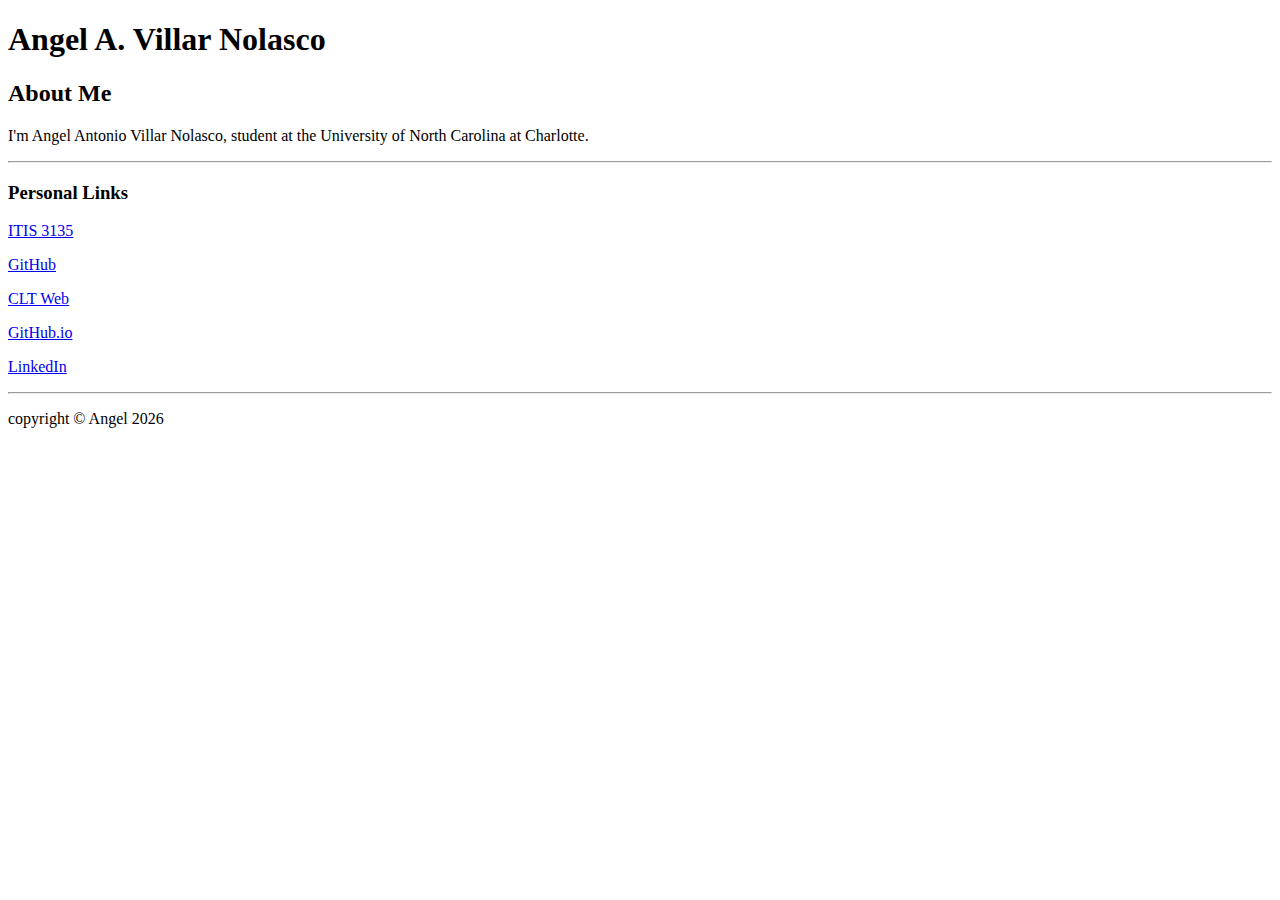
<file: homepage/index.html>
<!DOCTYPE html>
<html lang="en">
    <head>
        <meta charset="UTF-8">
        <meta name="viewport" content="width=device-width, initial-scale=1.0">
        <title>Homepage</title>
        <script src="https://lint.page/kit/4d0fe3.js" crossorigin="anonymous"></script>
    </head>
    <body>
        <header>
            <h1>Angel A. Villar Nolasco</h1>
        </header>

        <main>
            <h2>About Me</h2>
            <p>I'm Angel Antonio Villar Nolasco, student at the University of North Carolina at Charlotte.</p>
        </main>

        <footer>
            <hr>
            <h3> Personal Links</h3>
            <p> <a href="itis3135/" target="_blank">ITIS 3135</a> </p>
            <p> <a href="https://github.com/AngelVN2005" target="_blank">GitHub</a> </p>
            <p> <a href="https://webpages.charlotte.edu/avillarn" target="_blank">CLT Web</a></p>
            <p> <a href="https://angelvn2005.github.io" target="_blank">GitHub.io</a> </p>
            <p> <a href="https://www.linkedin.com/jobs/" target="_blank">LinkedIn</a> </p>
            <hr>
            <p> copyright © Angel 2026 </p>
        </footer>
    </body>
</html>
</file>
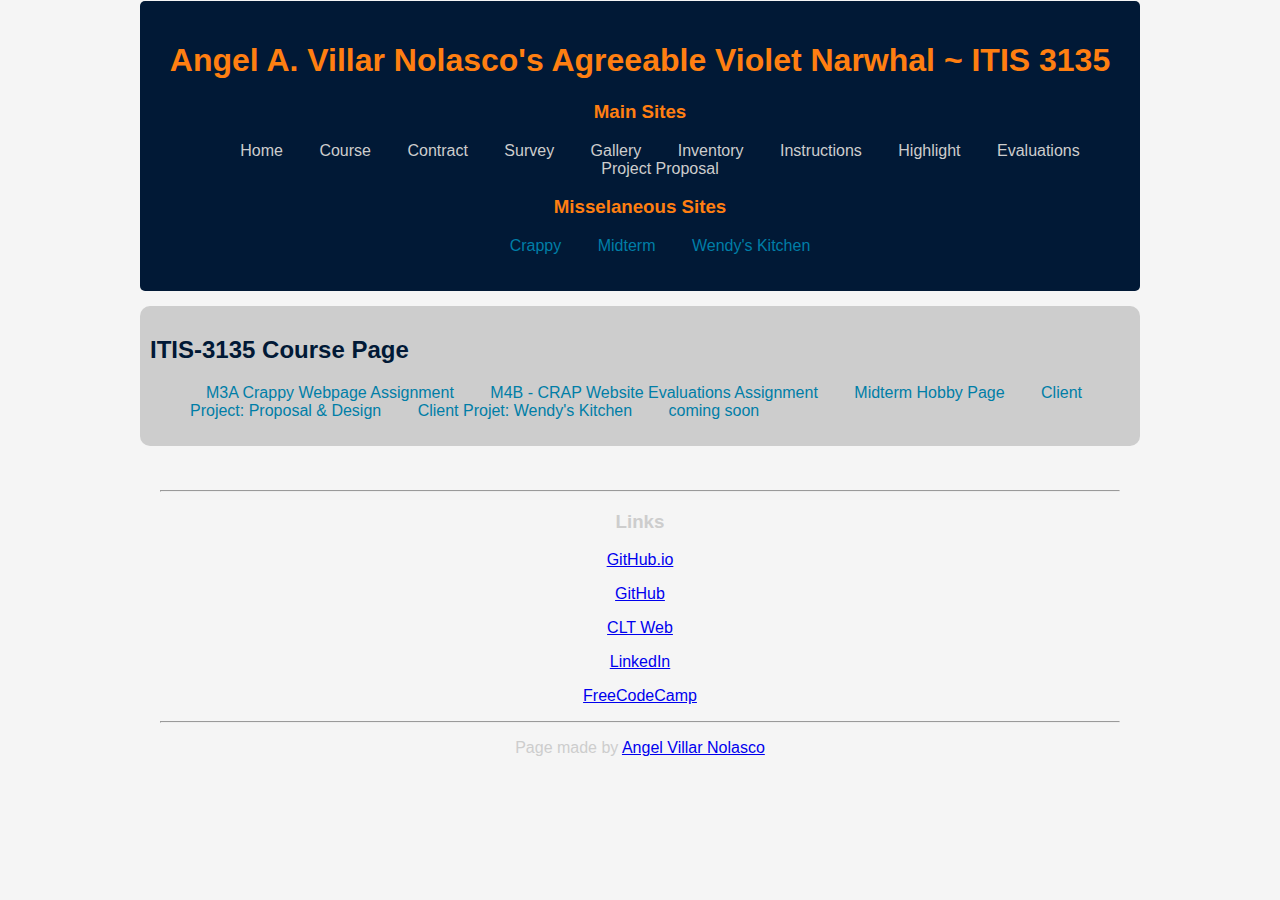
<file: itis3135/index.html>
<!DOCTYPE html>
<html lang="en">
    <head>
        <meta charset="UTF-8">
        <meta name="viewport" content="width=device-width, initial-scale=1.0">
        <link rel="stylesheet" href="../itis3135/styles/defaultStyle.css">
        <title>Angel A. Villar Nolasco's Agreeable Violet Narwhal ~ ITIS-3135 ~ Course Page</title>

        <!--Imports cloud thingy-->
        <script src="https://lint.page/kit/4d0fe3.js" crossorigin="anonymous"></script>

    <body>

        <div data-include="components/header.html"></div>

        <main>
            <section class="section">
                <h2>ITIS-3135 Course Page</h2>

                <div class="secondary-navbar">
                    <nav>
                        <ul>
                            <li><a href="../itis3135/stuff/crappy.htm" target="_blank">M3A Crappy Webpage Assignment</a></li>
                            <li><a href="../itis3135/website_evaluations.html" target="_blank">M4B - CRAP Website Evaluations Assignment</a></li>
                            <li><a href="../itis3135/hobby/index.html" target="_blank">Midterm Hobby Page</a></li>
                            <li><a href="../itis3135/projectProposal.html" target="_blank">Client Project: Proposal & Design</a></li>
                            <li><a href="../itis3135/projects/index.html" target="_blank">Client Projet: Wendy's Kitchen</a></li>
                            <li>coming soon</li>
                            
                        </ul>
                    </nav>
                </div>
            </section>
        </main>

        <div data-include="components/footer.html"></div>

        <script src="../itis3135/scripts/HTMLInclude.min.js"></script>
    </body>
</html>
</file>
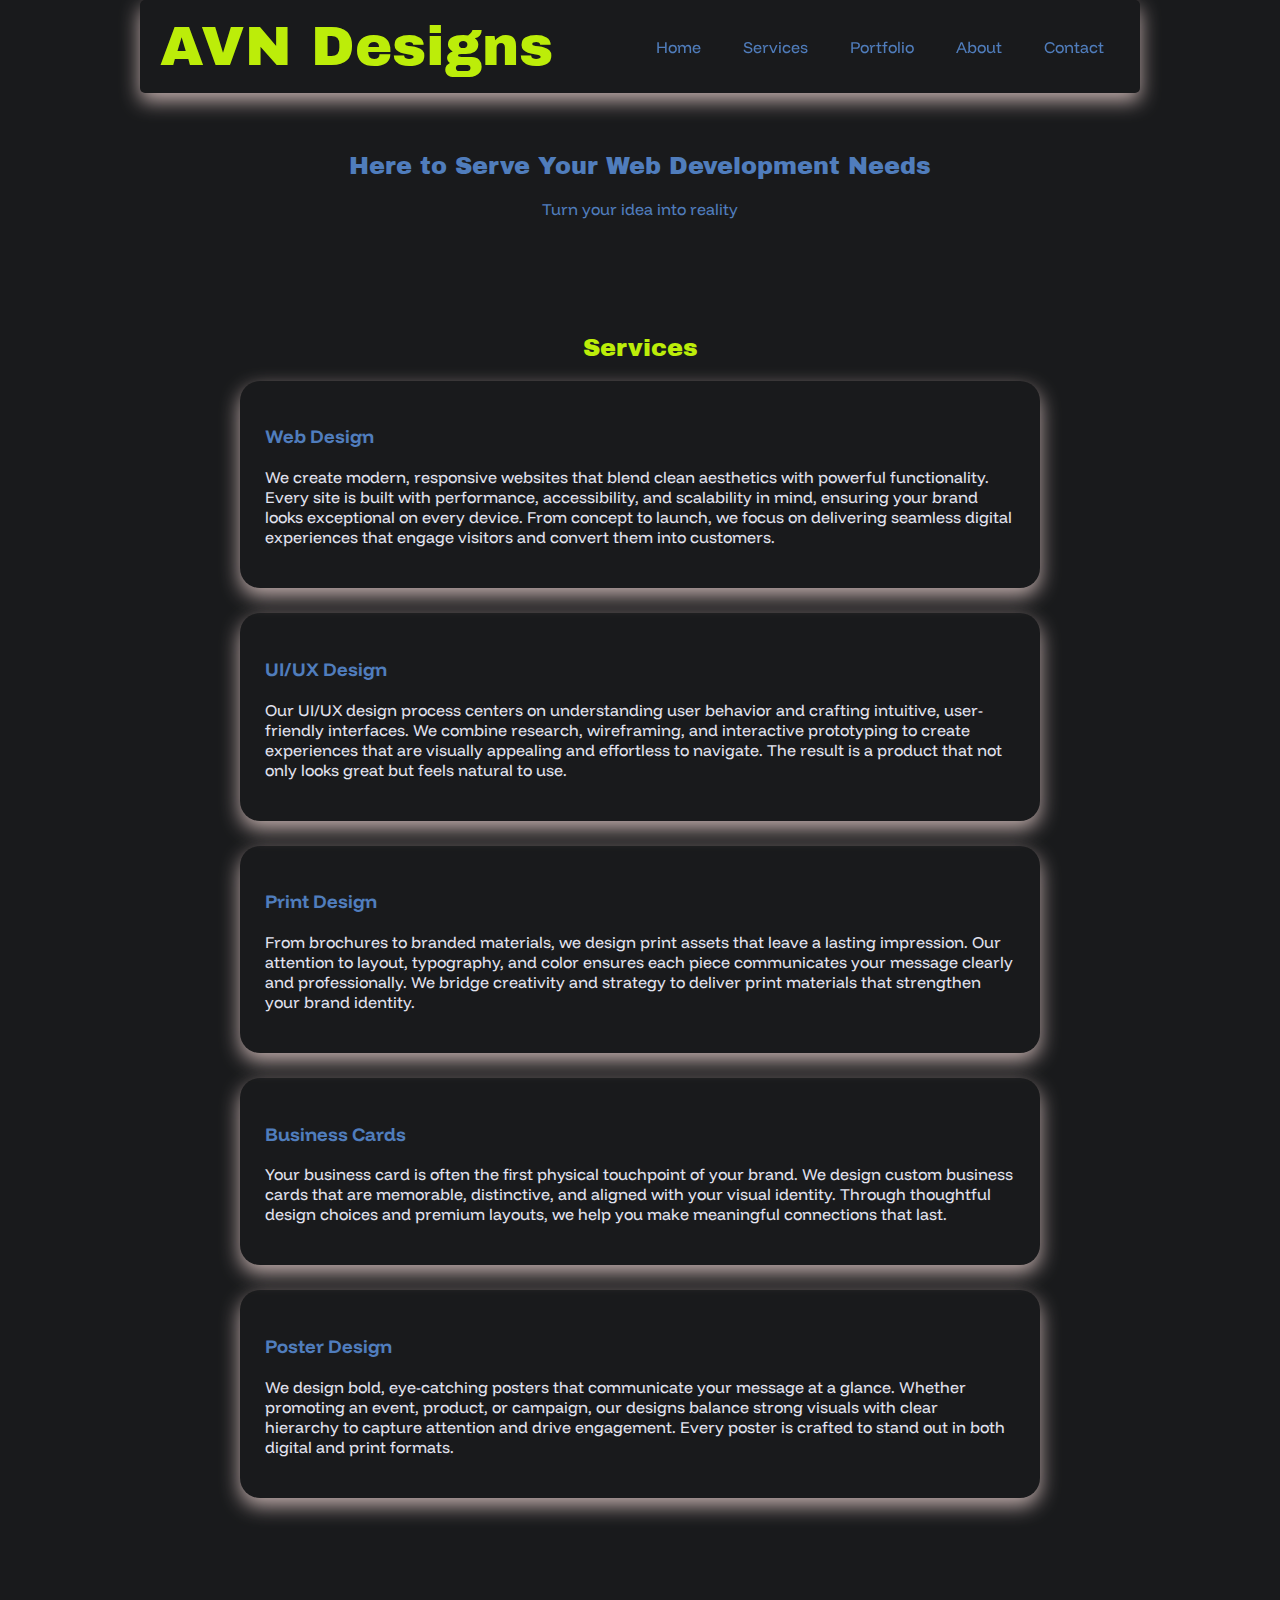
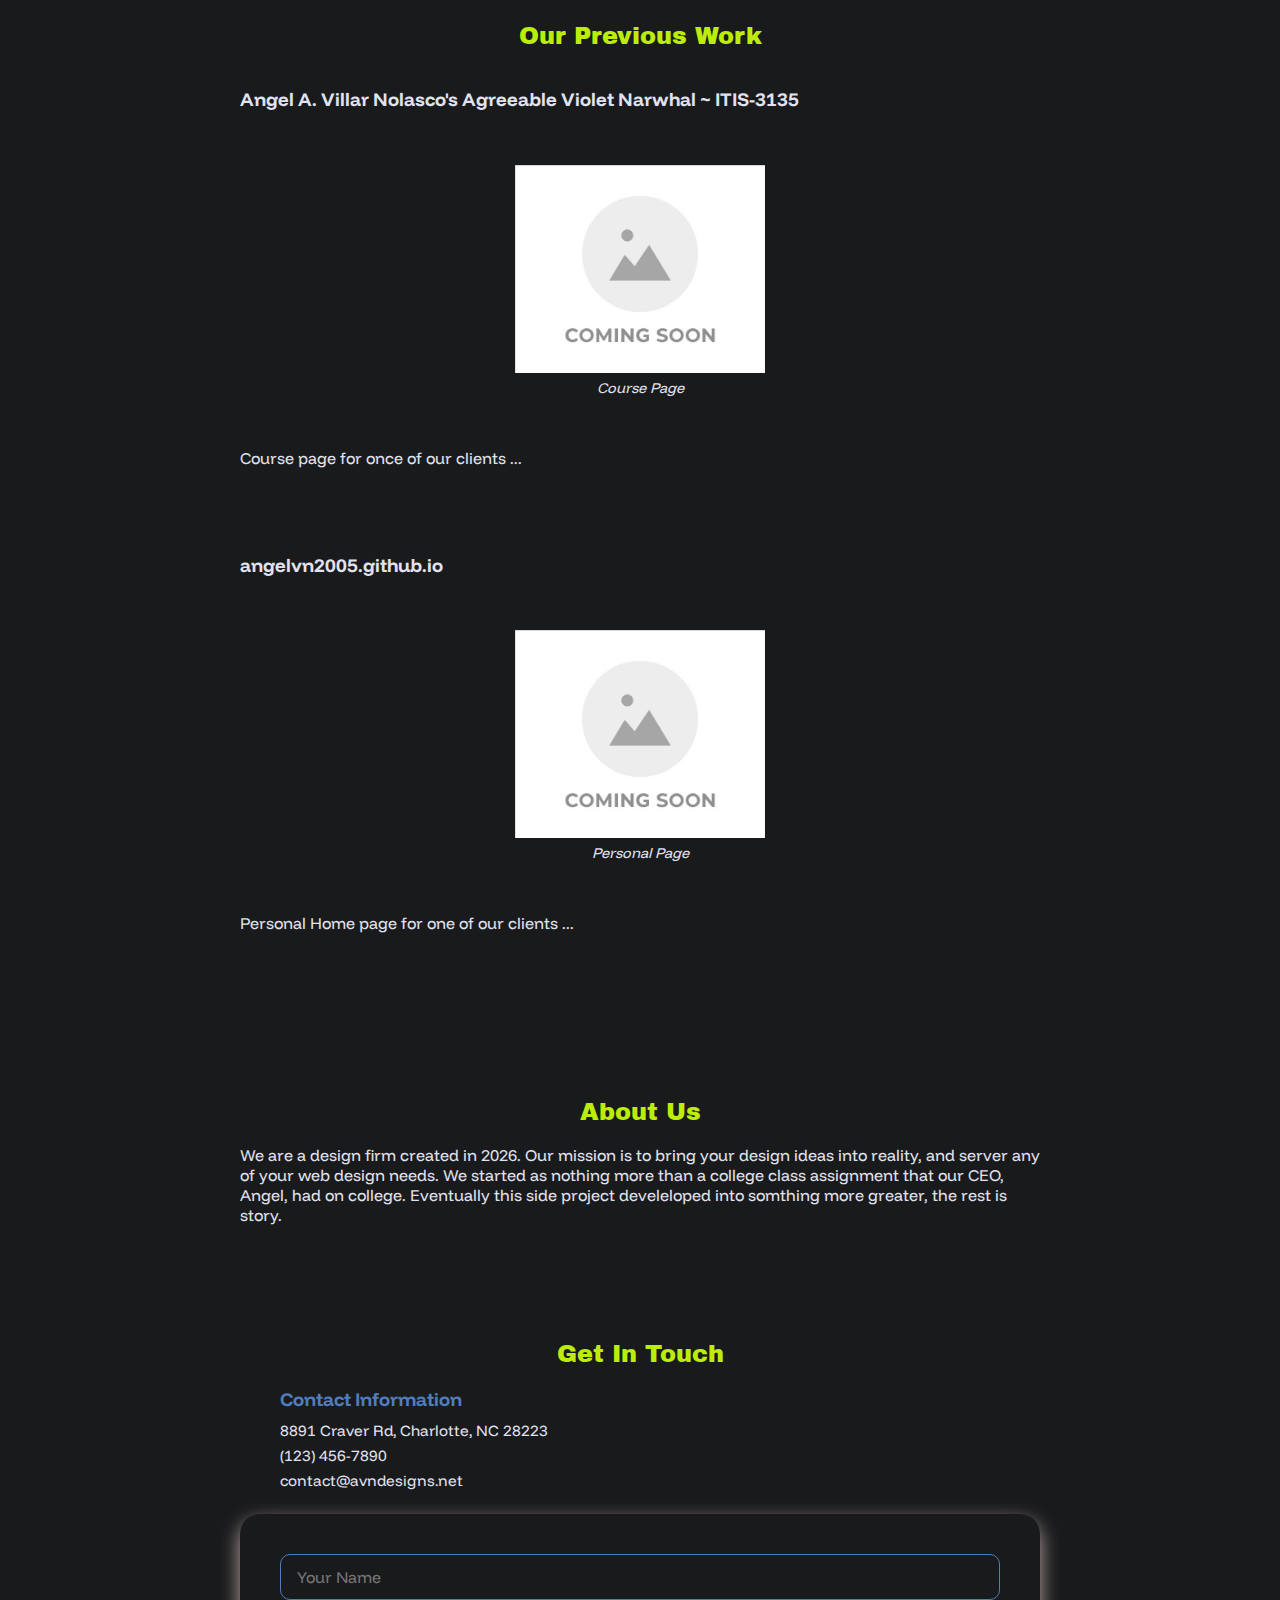
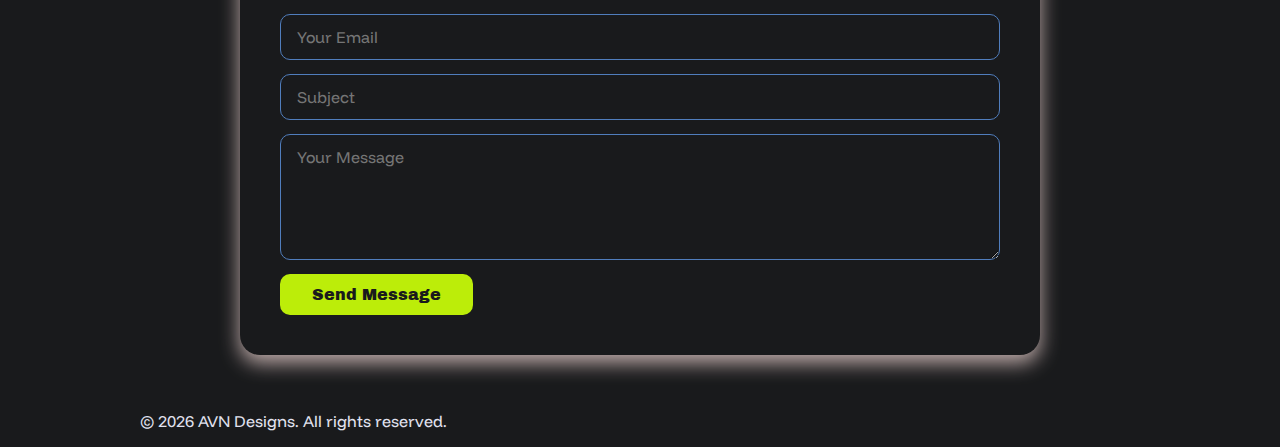
<file: itis3135/avndesigns/index.html>
<!DOCTYPE html>
<html lang="en">
    <head>
        <meta charset="UTF-8">
        <meta name="viewport" content="width=device-width, initial-scale=1.0">
        <link rel="stylesheet" href="../styles/firmStyles.css">
        <title>AVN-Designs.net</title>

        <!--Imports cloud thingy-->
        <script src="https://lint.page/kit/4d0fe3.js" crossorigin="anonymous"></script>

        <!--Import tittle font-->
        <link rel="preconnect" href="https://fonts.googleapis.com">
        <link rel="preconnect" href="https://fonts.gstatic.com" crossorigin>
        <link href="https://fonts.googleapis.com/css2?family=Archivo+Black&display=swap" rel="stylesheet">

        <!--Import default font-->
        <link rel="preconnect" href="https://fonts.googleapis.com">
        <link rel="preconnect" href="https://fonts.gstatic.com" crossorigin>
        <link href="https://fonts.googleapis.com/css2?family=Archivo+Black&family=Funnel+Display:wght@300..800&display=swap" rel="stylesheet">
    </head>

    <body>

        <header class="header">
            <div class="logo">AVN Designs</div>
            <div class="navbar">
                <nav>
                    <ul>
                        <li><a href="#home">Home</a></li>
                        <li><a href="#services">Services</a></li>
                        <li><a href="#portfolio">Portfolio</a></li>
                        <li><a href="#about">About</a></li>
                        <li><a href="#contact">Contact</a></li>
                    </ul>
                </nav>
            </div>
        </header>

        <main>
            
            <section id="home" class="home">
                <div class="section">
                    <div class="section-title">
                        <h2>Here to Serve Your Web Development Needs</h2>
                    </div>
                    <p>Turn your idea into reality</p>
                </div>
            </section>

            <section id="services" class="services">
                <div class="section">
                    
                    <div class="section-title">
                        <h2>Services</h2>
                    </div>

                    <div class="services-item">
                        <h3>Web Design</h3>
                        <p>We create modern, responsive websites that blend clean aesthetics with powerful functionality. 
                        Every site is built with performance, accessibility, and scalability in mind, ensuring your brand 
                        looks exceptional on every device. From concept to launch, we focus on delivering seamless digital 
                        experiences that engage visitors and convert them into customers.</p>
                    </div>

                    <div class="services-item">
                        <h3>UI/UX Design</h3>
                            <p>Our UI/UX design process centers on understanding user behavior and crafting intuitive, 
                            user-friendly interfaces. We combine research, wireframing, and interactive prototyping to 
                            create experiences that are visually appealing and effortless to navigate. The result is a 
                            product that not only looks great but feels natural to use.</p>                    
                    </div>

                    <div class="services-item">
                        <h3>Print Design</h3>
                            <p>From brochures to branded materials, we design print assets that leave a lasting impression. 
                            Our attention to layout, typography, and color ensures each piece communicates your message 
                            clearly and professionally. We bridge creativity and strategy to deliver print materials 
                            that strengthen your brand identity.</p>                    
                        </div>

                    <div class="services-item">
                        <h3>Business Cards</h3>
                            <p>Your business card is often the first physical touchpoint of your brand. We design custom 
                            business cards that are memorable, distinctive, and aligned with your visual identity. 
                            Through thoughtful design choices and premium layouts, we help you make meaningful 
                            connections that last.</p>                    
                    </div>

                    <div class="services-item">
                        <h3> Poster Design</h3>
                            <p>We design bold, eye-catching posters that communicate your message at a glance. 
                            Whether promoting an event, product, or campaign, our designs balance strong visuals 
                            with clear hierarchy to capture attention and drive engagement. Every poster is crafted 
                            to stand out in both digital and print formats.</p>                    
                    </div>

                </div>
            </section>
            
            <section id="portfolio" class="portfolio">
                <div class="section">
                    <div class="section-title">
                        <h2>Our Previous Work</h2>
                    </div>

                    <div class="portfolio-item">
                        <h3>Angel A. Villar Nolasco's Agreeable Violet Narwhal ~ ITIS-3135</h3>

                        <figure>
                            <img src="../images/placeholderImage.jpg" alt="Project 1">
                            <figcaption><em>Course Page</em></figcaption>
                        </figure>
                        
                        <p>Course page for once of our clients ...</p>
                    </div>
                    
                    <div class="portfolio-item">
                         <h3>angelvn2005.github.io</h3>

                        <figure>
                            <img src="../images/placeholderImage.jpg" alt="Project 2">
                            <figcaption><em>Personal Page</em></figcaption>
                        </figure>
                        
                        <p>Personal Home page for one of our clients ...</p>
                    </div>
          
                </div>
            </section>

            <section id="about" class="about">
                <div class="section">
                    <div class="section-title">
                        <h2>About Us</h2>
                    </div>

                    <div class="about-text">
                        <p>We are a design firm created in 2026. Our mission is to bring your design ideas into reality, and server any of your web design needs.
                        We started as nothing more than a college class assignment that our CEO, Angel, had on college. 
                        Eventually this side project develeloped into somthing more greater, the rest is story. 
                        </p>

                    </div>
                </div>
            </section>

            <section id="contact" class="contact">
                <div class="section">
                    <div class="section-title">
                        <h2>Get In Touch</h2>
                    </div>
                    
                    <div class="contact-info">
                        <h3>Contact Information</h3>
                        <p><i class="phisicalAdress"></i> 8891 Craver Rd, Charlotte, NC 28223</p>
                        <p><i class="phoneNumber"></i> (123) 456-7890</p>
                        <p><i class="emailAdress"></i>contact@avndesigns.net</p>
                    </div>

                    <div class="contact-form">
                        <form>
                            <input type="text" name="name" placeholder="Your Name" required>                            
                            <input type="email" name="email" placeholder="Your Email" required>
                            <input type="text" name="subject" placeholder="Subject" required>
                            <textarea name="message" rows="5" placeholder="Your Message" required></textarea>
                            <button type="submit">Send Message</button>
                        </form>
                    </div>
                </div>
            </section>

        </main>

        <footer>

            <p>&copy; 2026 AVN Designs. All rights reserved.</p>

        </footer>

        <script src="../../itis3135/scripts/HTMLInclude.min.js"></script>
        
    </body>
</html>
</file>
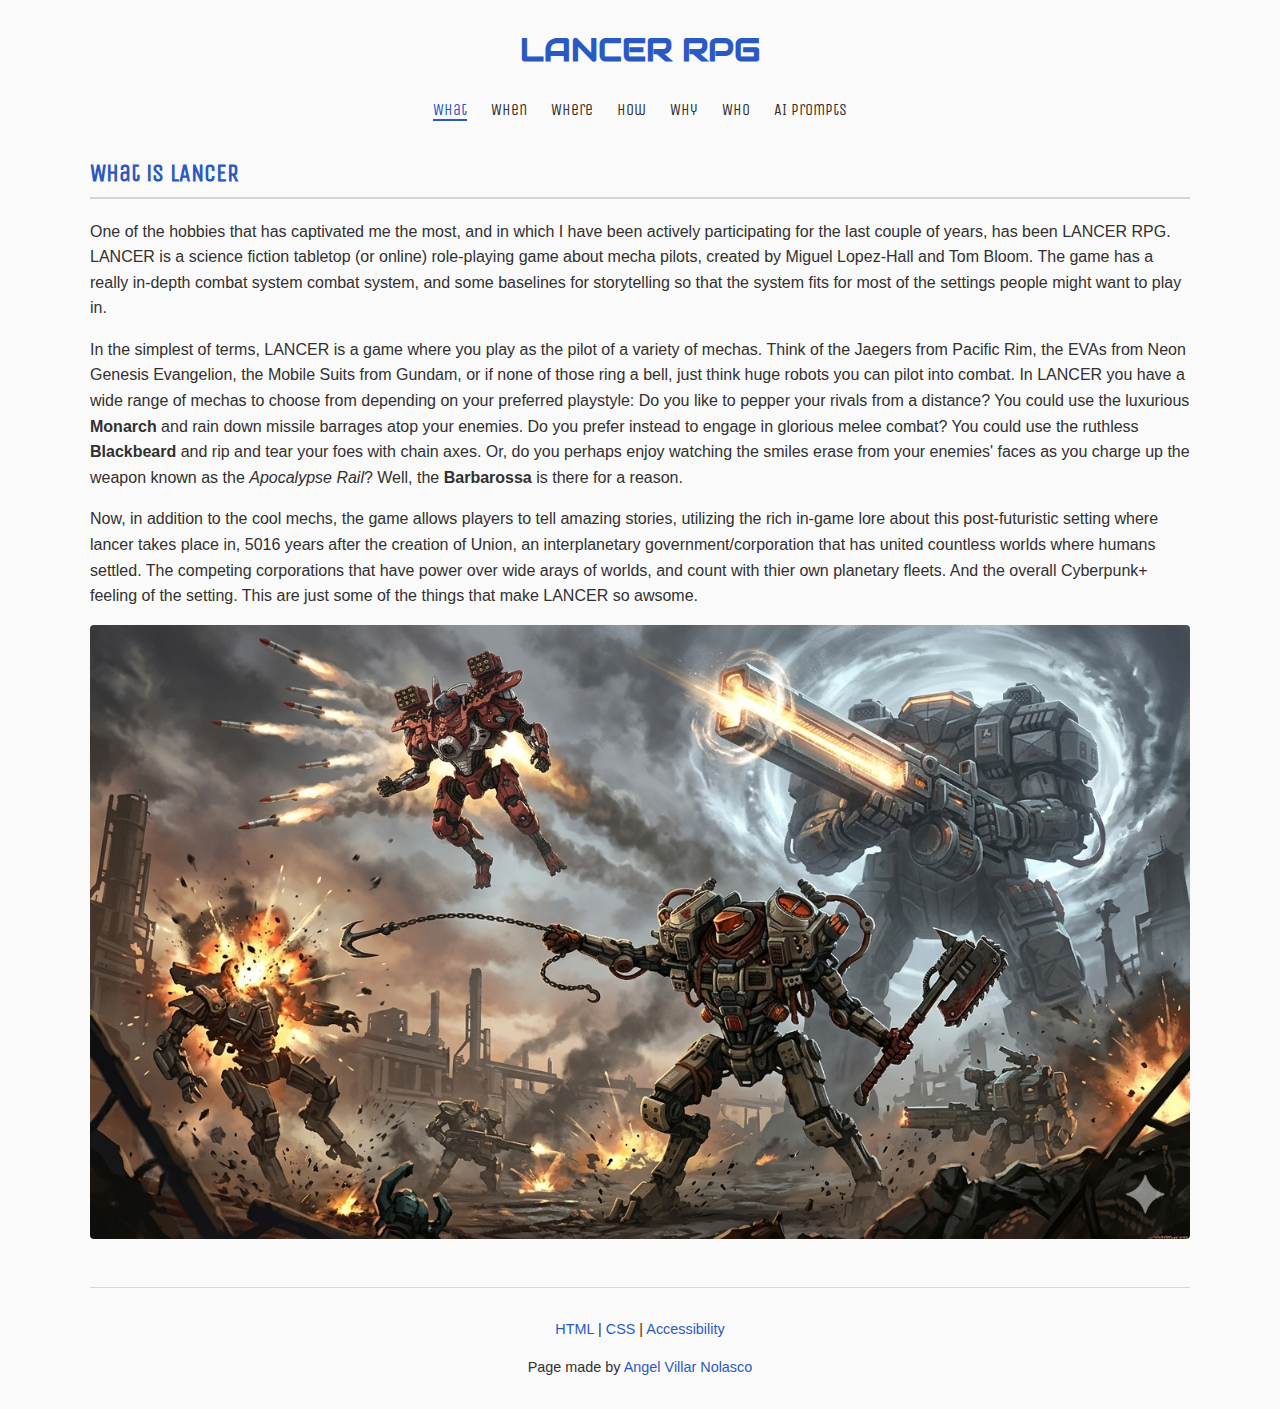
<file: itis3135/hobby/index.html>
<!DOCTYPE html>
<html lang="en">

<head>
    <meta charset="UTF-8">
    <meta name="viewport" content="width=device-width, initial-scale=1.0">
    <title>Angel's Hobby / What</title>

    <!--Import the cloud thingy-->
    <script src="https://lint.page/kit/4d0fe3.js" crossorigin="anonymous"></script>

    <!-- Import Fonts-->
    <link rel="preconnect" href="https://fonts.googleapis.com">
    <link rel="preconnect" href="https://fonts.gstatic.com" crossorigin>
    <link href="https://fonts.googleapis.com/css2?family=Audiowide&family=Unica+One&display=swap" rel="stylesheet">

    <!--Styles -->
    <style>
        :root {
            --laser-blue: #2b59c3;
            --tropical-teal: #44a1a0;
            --bright-snow: #fafafa;
            --graphite: #323031;
            --dust-grey: #dbd4d3;
        }

        /* Base Layout */

        body {
            background-color: var(--bright-snow);
            color: var(--graphite);
            max-width: 1100px;
            margin: 0 auto;
            line-height: 1.6;
            font-family: Arial, sans-serif;
            padding: 0 1rem;
        }

        /* Typography */

        h1 {
            font-family: "Audiowide", sans-serif;
            color: var(--laser-blue);
            text-align: center;
            margin-top: 1.5rem;
        }

        h2 {
            font-family: "Unica One", sans-serif;
            color: var(--laser-blue);
            border-bottom: 2px solid var(--dust-grey);
            padding-bottom: 4px;
        }

        h3 {
            font-family: "Unica One", sans-serif;
            color: var(--tropical-teal);
        }

        caption {
            font-family: "Unica One", sans-serif;
            color: var(--tropical-teal);
            font-size: 1.2rem;
            margin-bottom: 0.5rem;
        }

        /* Navigation */

        header nav ul {
            list-style: none;
            padding: 0;
            margin: 1rem 0 2rem 0;
            display: flex;
            justify-content: center;
            gap: 1.5rem;
        }

        header nav a {
            text-decoration: none;
            font-family: "Unica One", sans-serif;
            color: var(--graphite);
            font-size: 1rem;
        }

        header nav a:hover {
            color: var(--tropical-teal);
        }

        header nav a.active {
            color: var(--laser-blue);
            border-bottom: 2px solid var(--laser-blue);
        }

        /* Sections */

        section {
            display: none;
            margin-bottom: 3rem;
        }

        section.active {
            display: block;
        }

        /* Images */

        img {
            display: block;
            margin: 0 auto;
            max-width: 100%;
            max-height: 100%;
            border-radius: 4px;
        }


        figure {
            margin: 1.5rem 0;
        }

        figcaption {
            font-size: 0.9rem;
            color: var(--graphite);
            opacity: 0.8;
            text-align: center;
        }

        /* Table */

        table {
            width: 100%;
            border-collapse: collapse;
            margin-top: 1rem;
        }

        th,
        td {
            padding: 8px;
            border-bottom: 1px solid var(--dust-grey);
            text-align: left;
        }

        th {
            font-family: "Unica One", sans-serif;
            color: var(--laser-blue);
        }

        /* Mech Grid */
        .mech-Grid {
            display: flex;
            gap: 1rem;
            justify-content: center;
            align-items: flex-end;
        }

        .mech-Grid figure {
            flex: 1;
            text-align: center;
            margin: 0;
        }

        .mech-Grid img {
            width: 100%;
            height: 400px;
            object-fit: contain;
        }

        /* Who Grid */
        .who-name {
            font-family: "Unica One", sans-serif;
            color: var(--tropical-teal);
            font-size: 1rem;
            margin: 0.5rem 0 0.25rem 0;
        }

        .who-Grid {
            display: grid;
            grid-template-columns: repeat(auto-fill, minmax(220px, 1fr));
            grid-row-gap: 1.5rem;
            grid-column-gap: 1.5rem;
            margin-top: 1rem;
        }

        .who-Grid figure {
            margin: 0;
            text-align: center;
        }

        .who-Grid img {
            width: 100%;
            height: 280px;
            object-fit: cover;
            object-position: top;
            border-radius: 4px;
        }

        

        .who-Grid figcaption p {
            font-size: 0.9rem;
            margin: 0;
            text-align: justify;
        }

        /* Footer */

        footer {
            border-top: 1px solid var(--dust-grey);
            margin-top: 3rem;
            padding: 1rem 0;
            text-align: center;
            font-size: 0.9rem;
        }

        footer a {
            color: var(--laser-blue);
            text-decoration: none;
        }

        footer a:hover {
            color: var(--tropical-teal);
        }

        /* Slideshow */

        .slideShow-What {
            width: 100%;
            display: none;
        }
    </style>

    <!-- JavaScript -->
    <script>
        // Show/Hide Sections
        function showSection(id) {
            document.querySelectorAll('main section').forEach((s) => s.classList.remove('active'));
            document.getElementById(id).classList.add('active');

            document.querySelectorAll('header nav a').forEach((a) => a.classList.remove('active'));
            document.querySelector(`header nav a[href="#${id}"]`).classList.add('active');

            const section = document.getElementById(id);
            document.title = "Angel's Hobby / " + section.dataset.title;
        }

        // Run on load to show first section and set initial title
        document.addEventListener('DOMContentLoaded', () => {
            showSection('What');
        });

        // Automatic Slideshow
        var slideIndex = 0;

        function carousel() {
            var i;
            var x = document.getElementsByClassName("slideShow-What");

            for (i = 0; i < x.length; i++) {
                x[i].style.display = "none";
            }

            slideIndex++;

            if (slideIndex > x.length) {
                slideIndex = 1;
            }

            x[slideIndex - 1].style.display = "block";

            setTimeout(carousel, 2000);
        }

        document.addEventListener("DOMContentLoaded", carousel);
    </script>

</head>

<body>
    <header>
        <h1>LANCER RPG</h1>

        <nav>
            <ul>
                <li><a href="#What" onclick="showSection('What')">What</a></li>
                <li><a href="#When" onclick="showSection('When')">When</a></li>
                <li><a href="#Where" onclick="showSection('Where')">Where</a></li>
                <li><a href="#How" onclick="showSection('How')">How</a></li>
                <li><a href="#Why" onclick="showSection('Why')">Why</a></li>
                <li><a href="#Who" onclick="showSection('Who')">Who</a></li>
                <li><a href="#Prompts" onclick="showSection('Prompts')">AI Prompts</a></li>
            </ul>
        </nav>
    </header>

    <main>

        <!-- WHAT / Home, loads first -->
        <section id="What" data-title="What">
            <h2>What is LANCER</h2>

            <p>One of the hobbies that has captivated me the most, and in which I have been actively participating for
                the last couple of years, has been LANCER RPG. LANCER is a science fiction tabletop (or online)
                role-playing game about mecha pilots, created by Miguel Lopez-Hall and Tom Bloom. The game has a really
                in-depth combat system combat system, and some baselines for storytelling so that the system fits for
                most of the settings people might want to play in.</p>

            <p>In the simplest of terms, LANCER is a game where you play as the pilot of a variety of mechas.
                Think of the Jaegers from Pacific Rim, the EVAs from Neon Genesis Evangelion, the Mobile Suits from
                Gundam, or if none of those ring a bell, just think huge robots you can pilot into combat.
                In LANCER you have a wide range of mechas to choose from depending on your preferred playstyle:
                Do you like to pepper your rivals from a distance? You could use the luxurious <strong>Monarch</strong>
                and rain down missile barrages atop your enemies. Do you prefer instead to engage in glorious melee
                combat? You could use the ruthless <strong>Blackbeard</strong> and rip and tear your foes with chain
                axes. Or, do you perhaps enjoy watching the smiles erase from your enemies' faces as you charge up
                the weapon known as the <em>Apocalypse Rail</em>? Well, the <strong>Barbarossa</strong> is there
                for a reason.</p>

            <p>Now, in addition to the cool mechs, the game allows players to tell amazing stories,
                utilizing the rich in-game lore about this post-futuristic setting where lancer takes place in, 5016
                years after the creation of Union, an interplanetary government/corporation that has united countless
                worlds where humans settled. The competing corporations that have power over wide arays of worlds, and
                count with thier own planetary fleets. And the overall Cyberpunk+ feeling of the setting. This are just
                some of the things that make LANCER so awsome.</p>

            <div class="section-slideShow">
                <img class="slideShow-What" src="../images/BlackbeardMonarchAndBabarossa.png"
                    alt="LANCER slideshow image 1">
                <img class="slideShow-What" src="../images/NelsonDashing.png" alt="LANCER slideshow image 2">
                <img class="slideShow-What" src="../images/SoldiersOnWheatField.png" alt="LANCER slideshow image 3">
                <img class="slideShow-What" src="../images/MercenariesInABar.png" alt="LANCER slideshow image 4">
            </div>

        </section>

        <!-- WHEN -->
        <section id="When" data-title="When">
            <h2>When do I Play LANCER</h2>

            <p>I play LANCER with a group of friends. We try to keep our schedule consistent, but because we are all
                college students the scheduling has changed depending on our current semesters. We normally try to play
                2 times a week, every other week, or 4 times a month.</p>

            <p>As an example, here is what my friends and I did over the month of February in our LANCER campaign
                campaign.</p>

            <table>
                <caption>
                    What Happened in February
                </caption>
                <thead>
                    <tr>
                        <th scope="col">Day</th>
                        <th scope="col">Month</th>
                        <th scope="col">Notes</th>
                    </tr>
                </thead>
                <tbody>
                    <tr>
                        <td>11th</td>
                        <td>February</td>
                        <td>The group had to go to a combat zone to salvage resources (it didn't end well).</td>
                    </tr>
                    <tr>
                        <td>14th</td>
                        <td>February</td>
                        <td>The team had to escape from an enemy emergency response team.</td>
                    </tr>
                    <tr>
                        <td>25th</td>
                        <td>February</td>
                        <td>The squad had time to recover from our last endeavor, and we got some quality
                            out-of-combat moments.</td>
                    </tr>
                    <tr>
                        <td>28th</td>
                        <td>February</td>
                        <td>The team was sent out to intercept an enemy resource convoy (for some reason we spent
                            most of the day joking about dehydrated soy cubes).</td>
                    </tr>
                </tbody>
            </table>
        </section>

        <!-- WHERE -->
        <section id="Where" data-title="Where">
            <h2>Where Can You Play LANCER</h2>

            <p>To play LANCER, the only real things you need are something to represent your mech, something to
                represent the enemies, and optionally something to represent the terrain. This is normally done
                either by using physical figures and terrain, or by using software to depict each character as
                tokens and use maps for the terrain.</p>

            <p>As for playing online, there are platforms such as Owlbear Rodeo and Roll20 where you can use a virtual
                tabletop environment to achieve all of the above. Playing online has the advantage of
                eliminating distance as an issue, with the trade-off of needing a communication app so everyone
                can talk clearly.</p>

            <figure>
                <img src="../images/OwlbearRodeo.jpg" alt="Screenshot of Owlbear Rodeo virtual tabletop">
                <figcaption>Owlbear Rodeo: a popular online virtual tabletop.</figcaption>
            </figure>

            <figure>
                <img src="../images/Roll20.png" alt="Screenshot of Roll20 virtual tabletop">
                <figcaption>Roll20, another widely used online platform for TTRPGs.</figcaption>
            </figure>

            <p>As for playing in person, there are many options such as your local game store, public libraries,
                or even your own home. The only real limiting factor would be the distance between that location
                and the people in your group.</p>

            <figure>
                <img src="../images/GameShop.png" alt="Inside of a local game store">
                <figcaption>Local game stores are a great place to find a group and play.</figcaption>
            </figure>

            <figure>
                <img src="../images/localLibrary.png" alt="Inside of a public library">
                <figcaption>Public libraries often offer quiet, welcoming spaces for tabletop gaming.</figcaption>
            </figure>

            <figure>
                <img src="../images/livingRoom.png" alt="A living room with a cozy sofa">
                <figcaption>Playing at home is always an option, comfortable and familiar.</figcaption>
            </figure>
        </section>

        <!-- HOW -->
        <section id="How" data-title="How">
            <h2>How Can You Play LANCER</h2>

            <p>After hearing about this hobby, you might be wondering how you can become part of it. Well, to
                play LANCER you would need a few things.</p>

            <p>First, you are going to need a group of friends to play with. Don't have any? You can either go to
                your local game store where there is a good chance you will find a group willing to take you in,
                and you would get to know new people in the process, or you could look online for the hundreds of
                groups that would be more than happy to have you.</p>

            <figure>
                <img src="../images/GroupOfFriends.png" alt="A group of friends gathered around a table">
                <figcaption>Playing with friends makes every session memorable.</figcaption>
            </figure>

            <figure>
                <img src="../images/GameShop.png" alt="Inside of a local game store">
                <figcaption>Local game stores are a great place to find your first group.</figcaption>
            </figure>

            <figure>
                <img src="../images/InternertForumLFG.png" alt="Online LANCER community forums">
                <figcaption>Online communities are always looking for new pilots to join.</figcaption>
            </figure>

            <p>Then you will need to make a character, your pilot. After all, this is an RPG. You can make it as
                wild or as basic as you like; there is nothing wrong with playing someone like “John Human.”</p>

            <figure>
                <img src="../images/MercenariesInABar.png" alt="Character creation sheet example">
                <figcaption>Character creation, the first step to becoming a pilot.</figcaption>
            </figure>

            <p>After making your character, now comes the part that makes this LANCER and not D&amp;D or Cyberpunk RED,
                picking your mech. Most games start between Licence Level 0 and Licence Level 2. Assuming you start at
                LL0, you will have three options: the <strong>Everest</strong>, the balanced frame focused on
                speed and reliability; the <strong>Sagarmatha</strong>, the tanky frame built to shield allies and
                provide buffs; and the <strong>Chomolungma</strong>, the hacking frame focused on disrupting
                enemy systems and controlling the battlefield.</p>
            <div class="mech-Grid">
                <figure>
                    <img src="../images/GMS-Everest.png" alt="The Everest mech frame" height="500">
                    <figcaption>The Everest: balanced, reliable, and a solid choice for any pilot.</figcaption>
                </figure>

                <figure>
                    <img src="../images/GMS-Sagarmatha.png" alt="The Sagarmatha mech frame" height="500">
                    <figcaption>The Sagarmatha: built to protect and support your squad.</figcaption>
                </figure>

                <figure>
                    <img src="../images/GMS-Chomolungma.jpg" alt="The Chomolungma mech frame" height="500">
                    <figcaption>The Chomolungma: control the battlefield through superior hacking.</figcaption>
                </figure>
            </div>

            <p>With your character and your mech ready, you can finally start playing with your group. Good luck,
                pilot.</p>
        </section>

        <!-- WHY -->
        <section id="Why" data-title="Why">
            <h2>Why should you try LANCER</h2>

            <p>Why play LANCER, what is it that draws people into this game? you might be asking. Well, I think there
                are many answers for that but there's 4 main points that encapsulate why people are drawn into the
                hobby, and these are:</p>

            <ul>
                <li><strong>Tactical Combat</strong> has a deep combat system where positioning, teamwork, and mech
                    builds really matter. Every battle feels like a puzzle where the squad has to coordinate abilities
                    and make smart decisions.</li>

                <li><strong>Creative Storytelling</strong> Unlike many tactical games, LANCER also leaves room for
                    storytelling. Pilots can have their own backgrounds, motivations, and relationships, and campaigns
                    can explore everything from corporate wars to strange alien worlds.</li>

                <li><strong>Customizable Mechs</strong> One of the most fun parts of LANCER is building your mech. As
                    you level up, you unlock new weapons, systems, and frames that completely change how you play.</li>

                <li><strong>Playing With Friends</strong> More than anything, the best part is spending time with
                    friends. Some sessions are intense combat missions, while others are just us joking around and
                    building our characters' stories.</li>
            </ul>

        </section>

        <!-- WHO -->
        <section id="Who" data-title="Who">
            <h2>Who I Play LANCER With</h2>

            <p>LANCER is a game meant to be played and enjoyed as a group, and for that reason I think it is reasonable
                for
                me to talk about the members of my group and their characters.</p>

            <div class="who-Grid">

                <figure>
                    <img src="../images/GoeringCompany.jpg" alt="Ray, the Game Master">
                    <figcaption>
                        <p class="who-name"><strong>Ray — Game Master</strong></p>
                        <p>The mastermind behind our current campaign. He is a very skilled writer and a ruthless game
                            master, always throwing a challenge at us.</p>
                    </figcaption>
                </figure>

                <figure>
                    <img src="../images/Lancer_04_Glory_screenshot.png" alt="Gloryline">
                    <figcaption>
                        <p class="who-name"><strong>Daniel — As Gloryline</strong></p>
                        <p>The gremlin of the team, an orphaned child soldier that has grown up in wars, and plays
                            with the wrecks of her enemies as dolls.</p>
                    </figcaption>
                </figure>

                <figure>
                    <img src="../images/Circe.png" alt="Circe">
                    <figcaption>
                        <p class="who-name"><strong>Gabe — As Circe</strong></p>
                        <p>A gentle giant of a person, an ex-soldier now working as a mercenary to be able to fund
                            an orphanage.</p>
                    </figcaption>
                </figure>

                <figure>
                    <img src="../images/Pol.png" alt="Pol">
                    <figcaption>
                        <p class="who-name"><strong>Easson — As Pol</strong></p>
                        <p>The strategist and de facto leader of the group. He doesn't have a sense of humor and takes
                            things so seriously that it becomes funny.</p>
                    </figcaption>
                </figure>

                <figure>
                    <img src="../images/Raiden.jpeg" alt="Raiden">
                    <figcaption>
                        <p class="who-name"><strong>Luke — As Raiden</strong></p>
                        <p>The samurai hacker archetype. Obsessed with technology to the point of having an AI
                            girlfriend, and working as a mercenary to afford a body to upload her into.</p>
                    </figcaption>
                </figure>

                <figure>
                    <img src="../images/Asrael.png" alt="Asrael">
                    <figcaption>
                        <p class="who-name"><strong>Etherial — As Asrael</strong></p>
                        <p>The gunslinging priest, follower of a religion that worships mechs as gods, searching for
                            the one mech to rule them all.</p>
                    </figcaption>
                </figure>

                <figure>
                    <img src="../images/Duarte.png" alt="Duarte">
                    <figcaption>
                        <p class="who-name"><strong>Myself — As Duarte</strong></p>
                        <p>A hot-headed idiot who rushes into battle without much regard for his life. A revolutionary
                            fighter turned mercenary to acquire funds for the revolution back home.</p>
                    </figcaption>
                </figure>
            </div>

            <p>The team are members of a taskforce under the Goering Mercenary Company, they are assigned all kinds of
                jobs that the planetary governments or the mega-corps dont want to be associated with, such as black
                ops, sabotage, supply-line disruptions, etc.</p>

        </section>

        <!-- AI PROMPTS -->
        <section id="Prompts" data-title="AI Prompts">
            <h2>AI Prompts</h2>
            
            <h3>Claude</h3>
            <ul>
                <li>How can I have a single index.html file divided into sections, but only show 1 section at a time,
                    and be able to switch between sections by using a navigation bar?</li>
                <li>Ok and from there how would you be able to switch the page's title depending on the section like:
                    page / home, or page / about, when their section is chosen?</li>
                <li>Can you help me fix the slideshow script: 'carousel' was used before it was defined.</li>
                <li>I want you to help me make the skeleton for a page I'm making... [provided full requirements]</li>
                <li>This is the basic (incomplete) structure of the page and its sections, can you help me plug it
                    into the code I have?</li>
                <li>can you help me display this contents horizontaly [Who section]</li>
            </ul>
            <figure>
                <img src="../images/ClaudeChat.png" alt="Screenshot of AI prompt conversation">
                <figcaption>Screenshot of an AI prompt session using Claude to help build this page.</figcaption>
            </figure>

            <h3>Gemini</h3>
            <ul>
                <li>Can you create an image of a Monarch, a Blackbeard and a Barbarossa. The Blackbeard is holding
                    a chain-axe and throwing its hook at an enemy. The Monarch flying up above while sending missile
                    barrages on its enemies. And the Barbarossa, tall as a mountain, looming in the background as it
                    charges its Apocalypse Rail.</li>

                <li>the scene is of a city in ruins, there are recked enemy mechs across, and there are others fighting
                    in the background, there is going to be a IPSN Nelson frame rushing through the battlefield with its
                    thrusters at max capacity</li>

                <li>generate an image of the inside of a public library, with the people inside blured, the focus of the
                    image are the book-shelves</li>

                <li>generate an image of a game/hobby shop, long tables with groups of people on the playing table top
                    games, and shelves in the background with boxes for those table games. in the same maner as the last
                    request, please blur any on the people as they are only there to add life to the place</li>

                <li>now i want you generate another image about LANCER RPG, thi time about a wheat field that extends
                    through rolling hills, on the wheat field GMS soldiers with their iconic white mechas with red
                    accents, patrolling the area. showing how LANCER can be pretty at times</li>

                <li>generate an image a group of 3 mercenary LANCER pilots drinking in a bar, neon lights, tables with
                    other people blured, and window to the outside on the city in the background. as for the
                    mercenaries:

                    one of them is of darker skin complexion, and bleached hair, he has some cybernetic implants on his
                    face, they are lines of chrome that go from bellow his right eye to his right ear and then down to
                    his neck. he has a golden thooth, and he is holding the glass of beer on his hand as he laughs with
                    his team. use the colors green, purple, yellow, and black for this characters outfit

                    another mercenary is a more quiet and reserved than the rest. he is wearing darker clothes, and has
                    some kind of wearable hacking deck in front of him on the table. he has pale skin, and dark hair.
                    use the colors black, dark blue, and grey for this character's outfit.

                    and then there is another mercenary, a muscular woman with visible scars across her arms and face.
                    she is laughing with the first mercenary, and they seem to be having a great time. she is not
                    holding her drink, but it is in front of her on the table. she is wearing a bullet proof vest inside
                    the bar, ready for action if it comes. use red, black, and white, with metalic accents for this
                    character's outfit.</li>

                <li>I want you to generate an image of a group of friends gathered across a table</li>

                <li>generate an image of a generic internet forum, such as reddit, where there are people writting about
                    finding a group to play LANCER with</li>

                <li>generate an image of a GMS Everest</li>

                <li>now do the same for a GMS Sagarmatha, its a size 2 mech so make sure the weight and size shows</li>

                <li>now for the GMS chomolungma, make it about the same size as the everest, but make it thiner and give
                    it anthenas or something to show that it is the hacking frame of GMS</li>

                <li>generate an image of the logo of a mercenary company, of a group of mercenaries in a LANCER
                    campaign. the name of the company is goering, its base of operations is a orbital satelite ship
                    known as the rook.

                    have emblem be a circle with the name of the company inside, surrounded by stars, and bellow the
                    name the sillouette of the rook.

                    use dark green, black, white and gold for this</li>
            </ul>
            <figure>
                <img src="../images/GeminiChat.png" alt="Screenshot of AI prompt conversation using Gemini">
                <figcaption>Screenshot of an AI prompt session using Gemini to help build this page.</figcaption>
            </figure>

            <h3>Chat GPT</h3>
            <ul>
                <li>can you help me fix any grammatical errors within this file ? [provided whole file]</li>
            </ul>
            <figure>
                <img src="../images/GPTChat.png" alt="Screenshot of AI prompt conversation using Chat GPT">
                <figcaption>Screenshot of an AI prompt session using Chat GPT to help build this page.</figcaption>
            </figure>


        </section>

    </main>

    <footer>
        <p>
            <a href="https://validator.w3.org/check?uri=referer">HTML</a> |
            <a href="https://jigsaw.w3.org/css-validator/check/referer">CSS</a> |
            <a href="https://wave.webaim.org/refer">Accessibility</a>
        </p>
        <p>
            Page made by <a href="../avndesigns/index.html">Angel Villar Nolasco</a>
        </p>
    </footer>

</body>

</html>
</file>
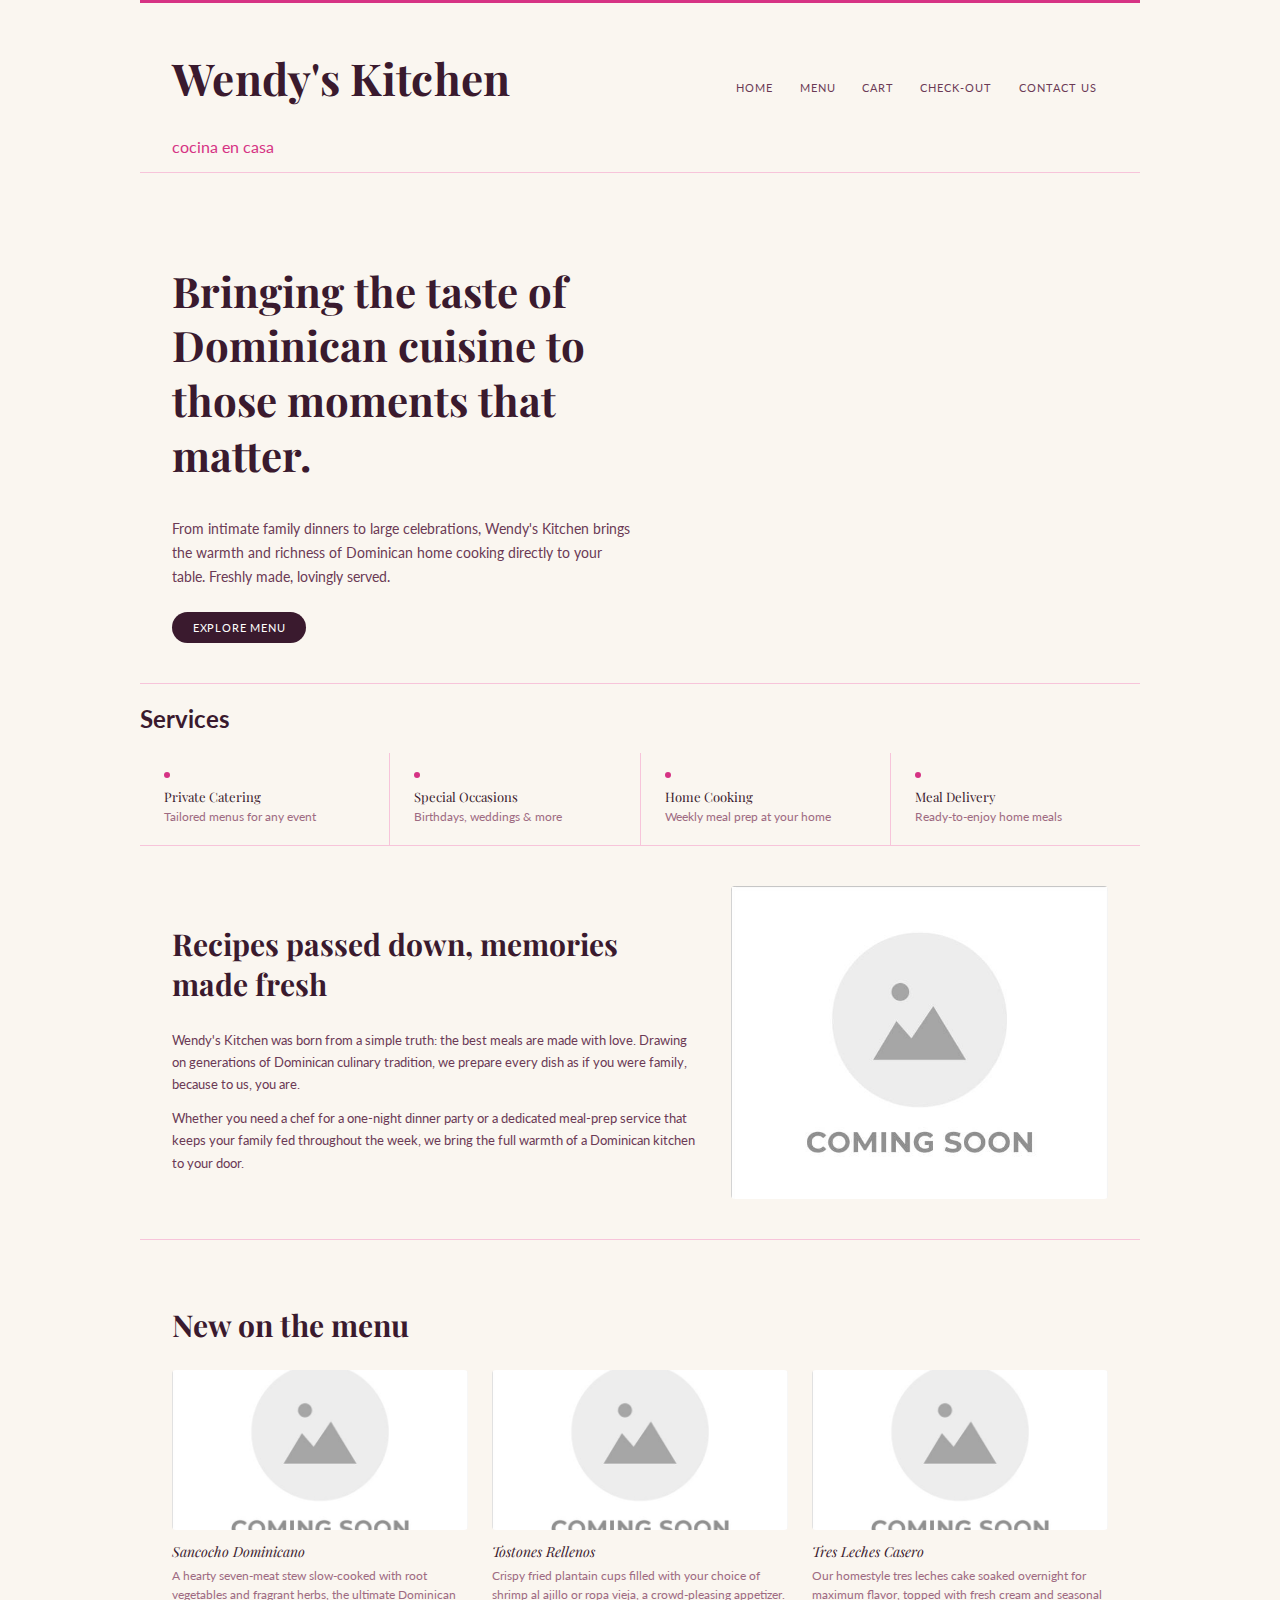
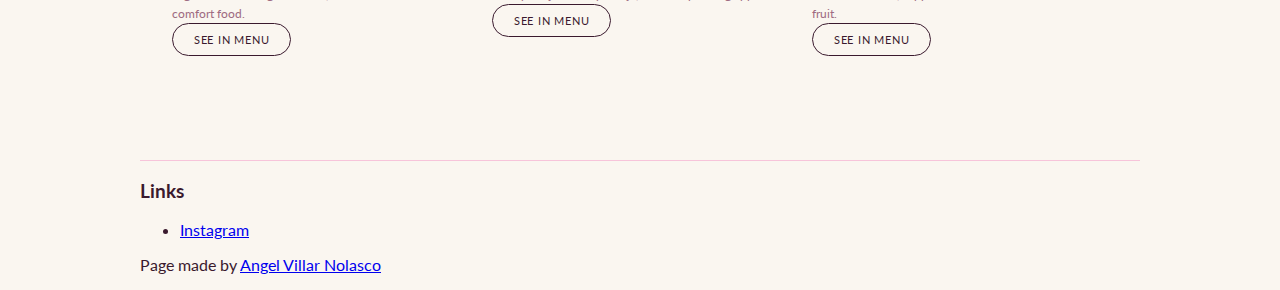
<file: itis3135/projects/index.html>
<!DOCTYPE html>
<html lang="en">

<head>
    <meta charset="UTF-8">
    <meta name="viewport" content="width=device-width, initial-scale=1.0">
    <title>Wendy's Kitchen</title>
    <!-- Imports Style Sheet-->
    <link rel="stylesheet" href="../styles/wendyStyle.css">
    <!--Imports cloud thingy-->
    <script src="https://lint.page/kit/4d0fe3.js" crossorigin="anonymous"></script>
</head>

<body>
    <div data-include="../components/wendysHeader.html"></div>

    <main>
        <section id="intro">
            <div class="intro-text">
                <div class="intro-text-heading">
                    <h2>Bringing the taste of Dominican cuisine to those moments that matter.</h2>
                </div>
                
                <p>From intimate family dinners to large celebrations, Wendy's Kitchen brings the warmth and richness of
                    Dominican home cooking directly to your table. Freshly made, lovingly served.</p>
                <div class="intro-buttons">
                    <button class="btn-solid">Explore menu</button>
                </div>
            </div>
        </section>

        <section id="services">
            <div class="service-heading"><h2>Services</h2></div>
            <div class="services-Grid">
                <div class="service-item">
                    <div class="service-dot"></div>
                    <div class="service-name"><em>Private Catering</em></div>
                    <div class="service-desc"><span>Tailored menus for any event</span></div>
                </div>
                <div class="service-item">
                    <div class="service-dot"></div>
                    <div class="service-name"><em>Special Occasions</em></div>
                    <div class="service-desc"><span>Birthdays, weddings & more</span></div>
                </div>
                <div class="service-item">
                    <div class="service-dot"></div>
                    <div class="service-name"><em>Home Cooking</em></div>
                    <div class="service-desc"><span>Weekly meal prep at your home</span></div>
                </div>
                <div class="service-item">
                    <div class="service-dot"></div>
                    <div class="service-name"><em>Meal Delivery</em></div>
                    <div class="service-desc"><span>Ready-to-enjoy home meals</span></div>
                </div>
            </div>
        </section>

        <section id="about">
            <div class="about-inner">
                <div class="about-text">
                    <div class="about-heading">
                        <h2>Recipes passed down, memories made fresh</h2>
                    </div>
                    <p>Wendy's Kitchen was born from a simple truth: the best meals are made with love. Drawing on
                        generations of Dominican culinary tradition, we prepare every dish as if you were family,
                        because to us, you are.</p>
                    <p>Whether you need a chef for a one-night dinner party or a dedicated meal-prep service that keeps
                        your family fed throughout the week, we bring the full warmth of a Dominican kitchen to your
                        door.</p>
                </div>
                <div class="about-image">
                    <img src="../images/placeholderImage.jpg" alt="Wendy's Kitchen" width="250" height="300">
                </div>
            </div>
        </section>

        <section id="dishes">
            <div class="dishes-heading">
                <h2>New on the menu</h2>
            </div>
            <div class="dishes-Grid">
                <div class="dish-item">
                    <div class="dish-image">
                        <img src="../images/placeholderImage.jpg" alt="Sancocho Dominicano" width="200" height="160">
                    </div>
                    <div class="dish-caption">
                        <div class="dish-name"><p>Sancocho Dominicano</p></div>
                        <div class="dish-desc"><span>A hearty seven-meat stew slow-cooked with root vegetables and
                            fragrant herbs, the ultimate Dominican comfort food.</span></div>
                    </div>
                    <button class="btn-outline">See in Menu</button>
                </div>
                <div class="dish-item">
                    <div class="dish-image">
                        <img src="../images/placeholderImage.jpg" alt="Tostones Rellenos" width="200" height="160">
                    </div>
                    <div class="dish-caption">
                        <div class="dish-name"><p>Tostones Rellenos</p></div>
                        <div class="dish-desc"><span>Crispy fried plantain cups filled with your choice of shrimp al
                            ajillo or ropa vieja, a crowd-pleasing appetizer.</span></div>
                    </div>
                    <button class="btn-outline">See in Menu</button>
                </div>
                <div class="dish-item">
                    <div class="dish-image">
                        <img src="../images/placeholderImage.jpg" alt="Tres Leches Casero" width="200" height="160">
                    </div>
                    <div class="dish-caption">
                        <div class="dish-name"><p>Tres Leches Casero</p></div>
                        <div class="dish-desc"><span>Our homestyle tres leches cake soaked overnight for maximum
                            flavor, topped with fresh cream and seasonal fruit.</span></div>
                    </div>
                    <button class="btn-outline">See in Menu</button>
                </div>
            </div>
        </section>

    </main>

    <div data-include="../components/wendysFooter.html"></div>

     <!--Imports Include functionality-->
    <script src="../scripts/HTMLInclude.min.js"></script>
    <!-- Imports Script page -->
    <script src="../scripts/wendyScript.js"></script>
</body>

</html>
</file>
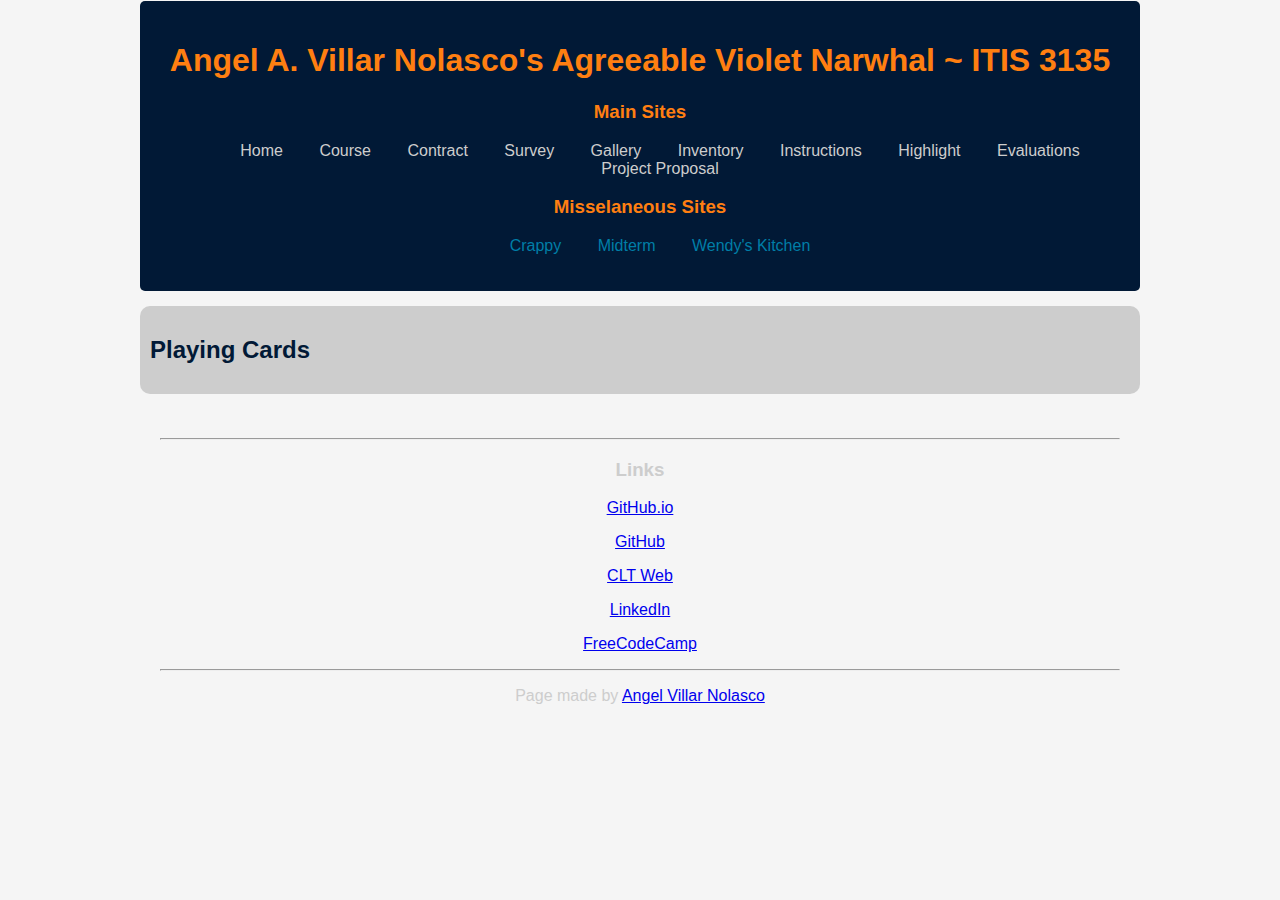
<file: itis3135/cards.html>
<!DOCTYPE html>
<html lang="en">
    <head>
        <meta charset="UTF-8">
        <meta name="viewport" content="width=device-width, initial-scale=1.0">
        <link rel="stylesheet" href="../itis3135/styles/defaultStyle.css">
        <title>Angel A. Villar Nolasco's Agreeable Violet Narwhal ~ ITIS-3135 ~ cards</title>
        <script src="https://lint.page/kit/4d0fe3.js" crossorigin="anonymous"></script>
    </head>

    <body>
        <div data-include="components/header.html"></div>

        <main>
            <div class="page-title">
                <h2>Playing Cards</h2>
            </div>
        </main>

        <div data-include="components/footer.html"></div>

        <script src="../itis3135/scripts/HTMLInclude.min.js"></script>
    </body>
</html>
</file>
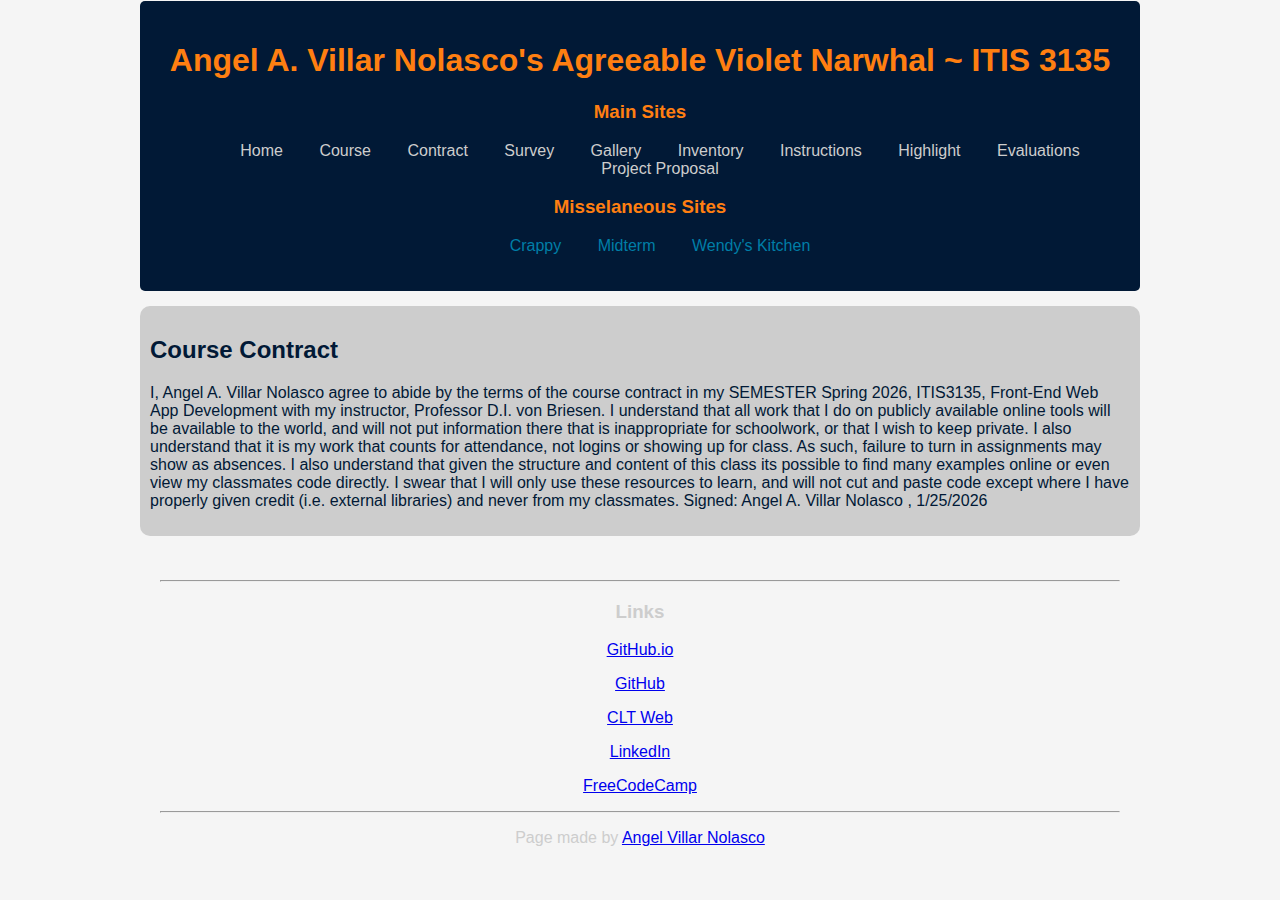
<file: itis3135/contract.html>
<!DOCTYPE html>
<html lang="en">
    <head>
        <meta charset="UTF-8">
        <meta name="viewport" content="width=device-width, initial-scale=1.0">
        <title>ITIS-3135 Contract</title>
        <link rel="stylesheet" href="../itis3135/styles/defaultStyle.css">
        <script src="https://lint.page/kit/4d0fe3.js" crossorigin="anonymous"></script>
    </head>
    <body>
        <div data-include="components/header.html"></div>

        <main>
            <div class="page-title">
                <h2>Course Contract</h2>
            </div>
            <p>
                I, Angel A. Villar Nolasco agree to abide by the terms of the course contract in my 
                SEMESTER Spring 2026, ITIS3135, Front-End Web App Development with my instructor, 
                Professor D.I. von Briesen. I understand that all work that I do on publicly 
                available online tools will be available to the world, and will not put 
                information there that is inappropriate for schoolwork, or that I wish to keep 
                private. I also understand that it is my work that counts for attendance, not logins 
                or showing up for class. As such, failure to turn in assignments may show as absences. 
                I also understand that given the structure and content of this class its possible to 
                find many examples online or even view my classmates code directly. I swear that I will only 
                use these resources to learn, and will not cut and paste code except where I have properly 
                given credit (i.e. external libraries) and never from my classmates. 
                Signed: Angel A. Villar Nolasco , 1/25/2026
            </p>
        </main>

        <div data-include="components/footer.html"></div>

        <script src="../itis3135/scripts/HTMLInclude.min.js"></script>

    </body>
</html>
</file>
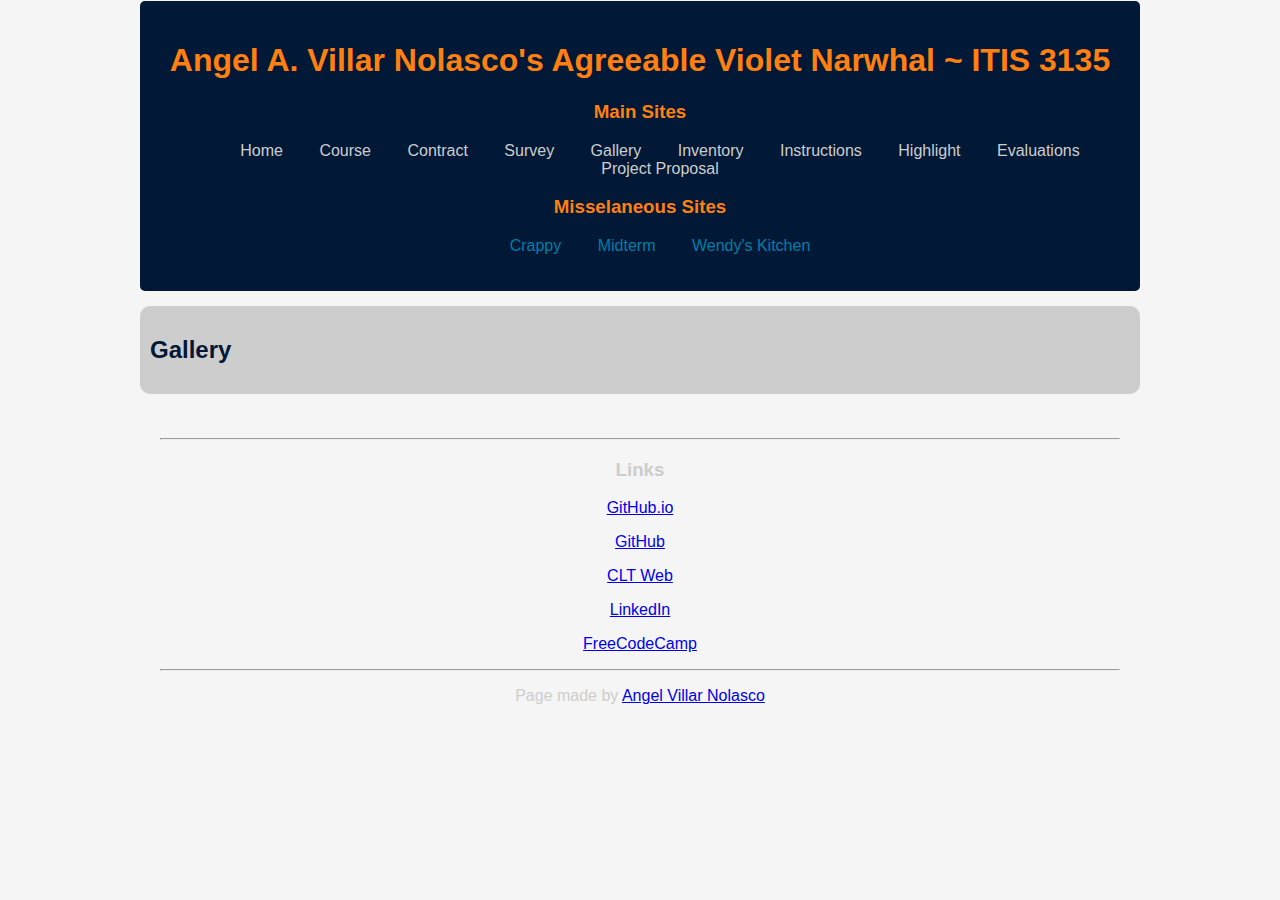
<file: itis3135/gallery.html>
<!DOCTYPE html>
<html lang="en">
    <head>
        <meta charset="UTF-8">
        <meta name="viewport" content="width=device-width, initial-scale=1.0">
        <link rel="stylesheet" href="../itis3135/styles/defaultStyle.css">
        <title>Angel A. Villar Nolasco's Agreeable Violet Narwhal ~ ITIS-3135 ~ Gallery</title>
        <script src="https://lint.page/kit/4d0fe3.js" crossorigin="anonymous"></script>
    </head>

    <body>
        <div data-include="components/header.html"></div>

        <main>
            <div class="page-title">
                <h2>Gallery</h2>
            </div>
        </main>

        <div data-include="components/footer.html"></div>

        <script src="../itis3135/scripts/HTMLInclude.min.js"></script>
    </body>
</html>
</file>
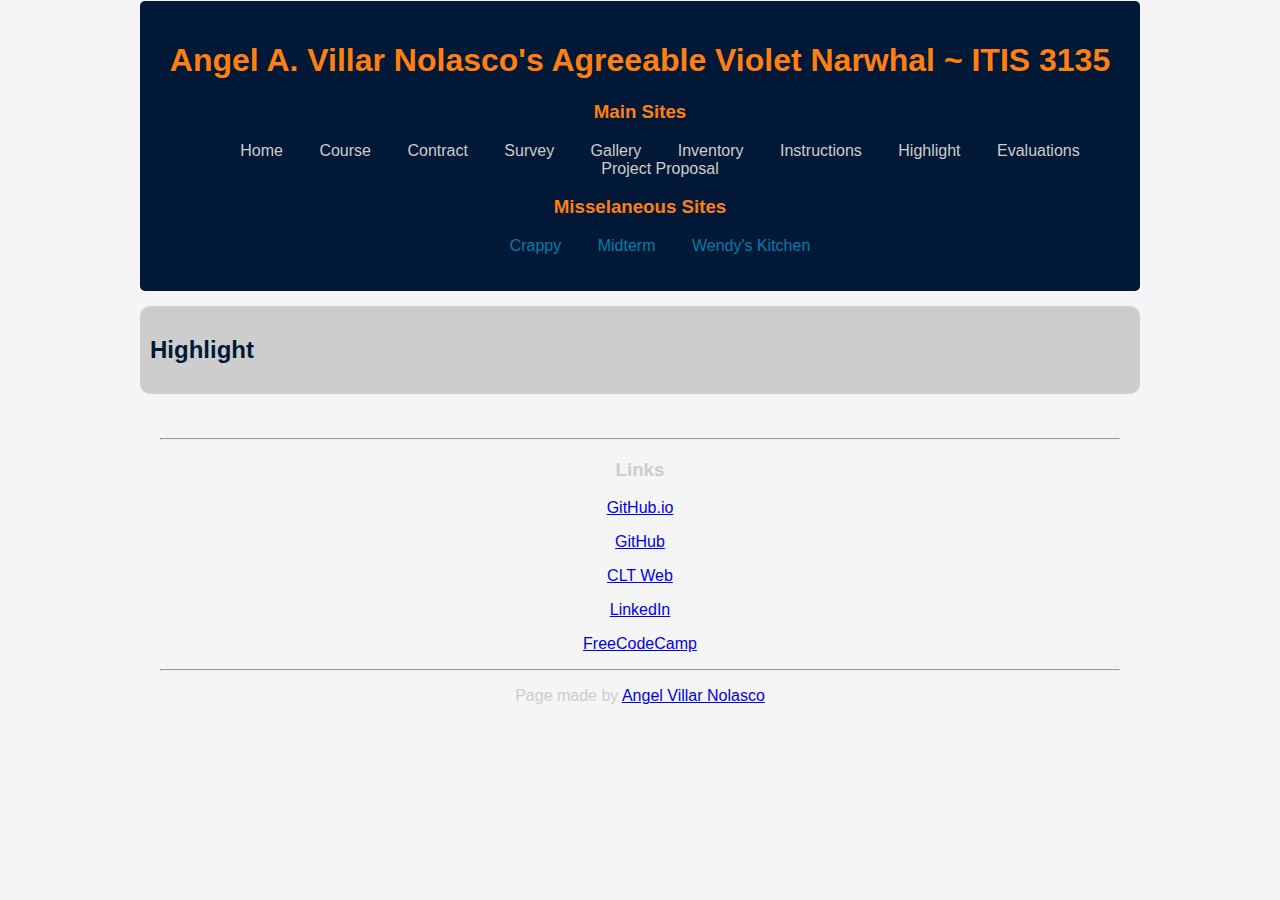
<file: itis3135/highlight.html>
<!DOCTYPE html>
<html lang="en">
    <head>
        <meta charset="UTF-8">
        <meta name="viewport" content="width=device-width, initial-scale=1.0">
        <link rel="stylesheet" href="../itis3135/styles/defaultStyle.css">
        <title>Angel A. Villar Nolasco's Agreeable Violet Narwhal ~ ITIS-3135 ~ Highlight</title>
        <script src="https://lint.page/kit/4d0fe3.js" crossorigin="anonymous"></script>
    </head>

    <body>
        <div data-include="components/header.html"></div>

        <main>
            <div class="page-title">
                <h2>Highlight</h2>
            </div>
        </main>

        <div data-include="components/footer.html"></div>

        <script src="../itis3135/scripts/HTMLInclude.min.js"></script>
    </body>
</html>
</file>
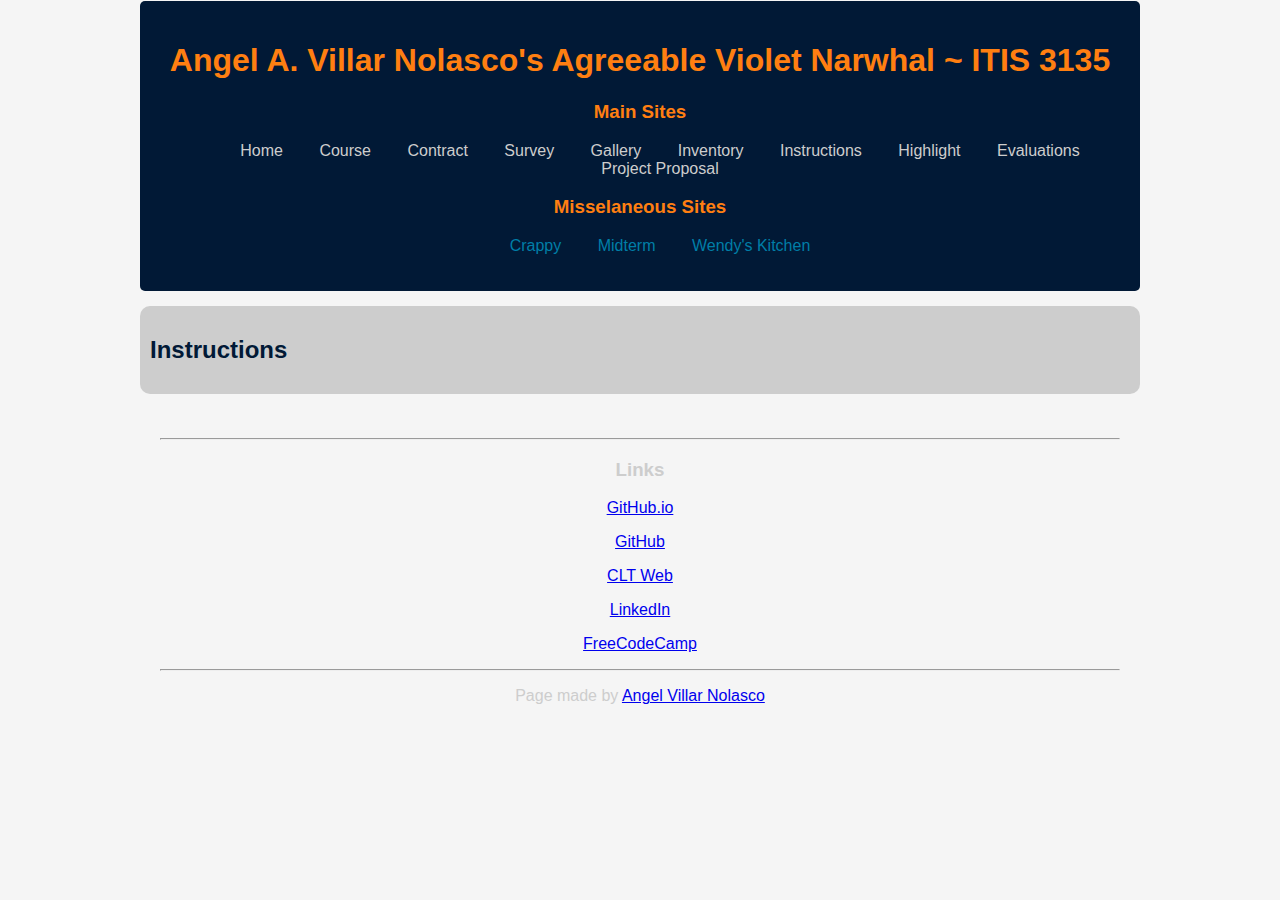
<file: itis3135/instructions.html>
<!DOCTYPE html>
<html lang="en">
    <head>
        <meta charset="UTF-8">
        <meta name="viewport" content="width=device-width, initial-scale=1.0">
        <link rel="stylesheet" href="../itis3135/styles/defaultStyle.css">
        <title>Angel A. Villar Nolasco's Agreeable Violet Narwhal ~ ITIS-3135 ~ Instructions</title>
        <script src="https://lint.page/kit/4d0fe3.js" crossorigin="anonymous"></script>
    </head>

    <body>
        <div data-include="components/header.html"></div>

        <main>
            <div class="page-title">
                <h2>Instructions</h2>
            </div>
        </main>

        <div data-include="components/footer.html"></div>

        <script src="../itis3135/scripts/HTMLInclude.min.js"></script>
    </body>
</html>
</file>
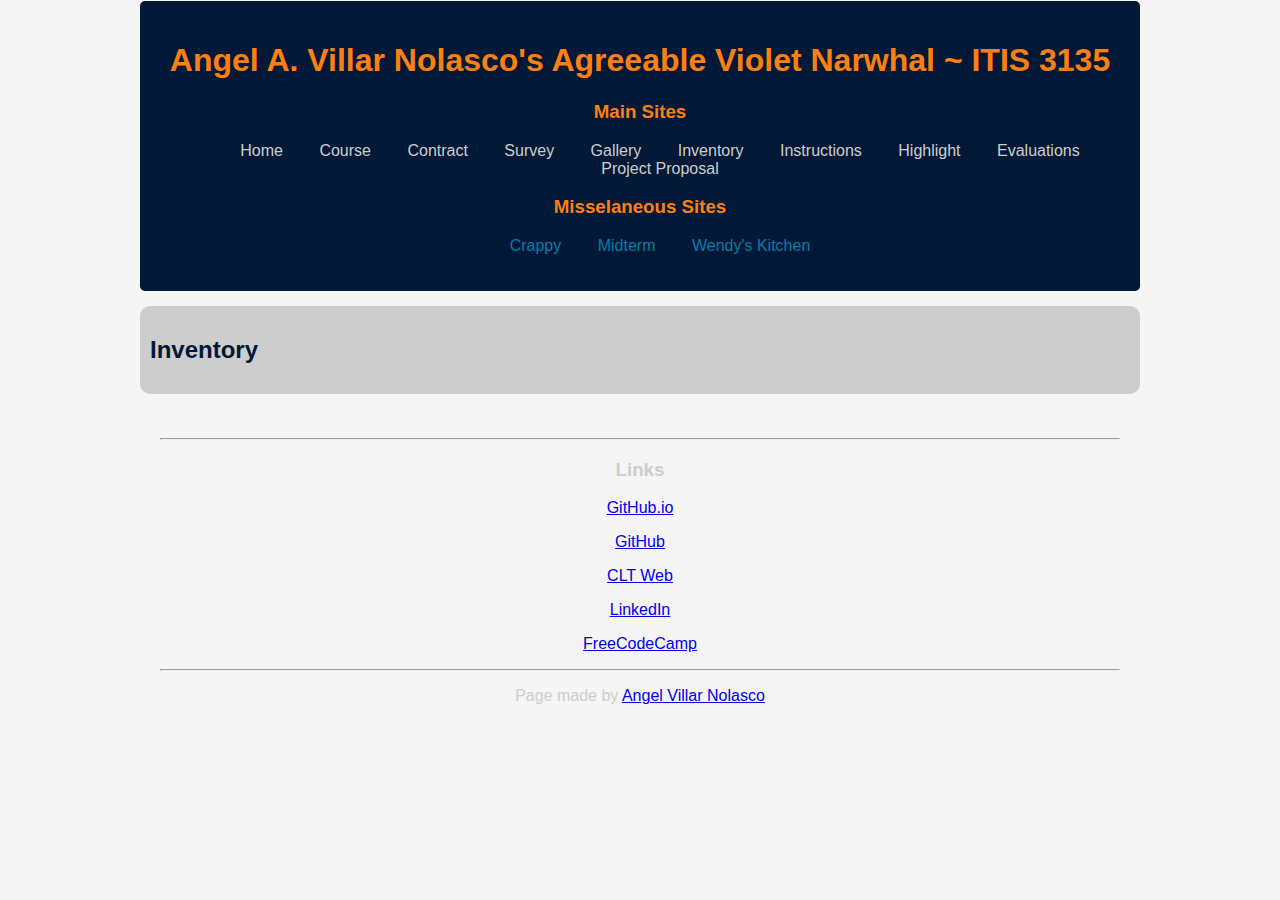
<file: itis3135/inventory.html>
<!DOCTYPE html>
<html lang="en">
    <head>
        <meta charset="UTF-8">
        <meta name="viewport" content="width=device-width, initial-scale=1.0">
        <link rel="stylesheet" href="../itis3135/styles/defaultStyle.css">
        <title>Angel A. Villar Nolasco's Agreeable Violet Narwhal ~ ITIS-3135 ~ Inventory</title>
        <script src="https://lint.page/kit/4d0fe3.js" crossorigin="anonymous"></script>
    </head>

    <body>
        <div data-include="components/header.html"></div>

        <main>
            <div class="page-title">
                <h2>Inventory</h2>
            </div>
        </main>

        <div data-include="components/footer.html"></div>

        <script src="../itis3135/scripts/HTMLInclude.min.js"></script>
    </body>
</html>
</file>
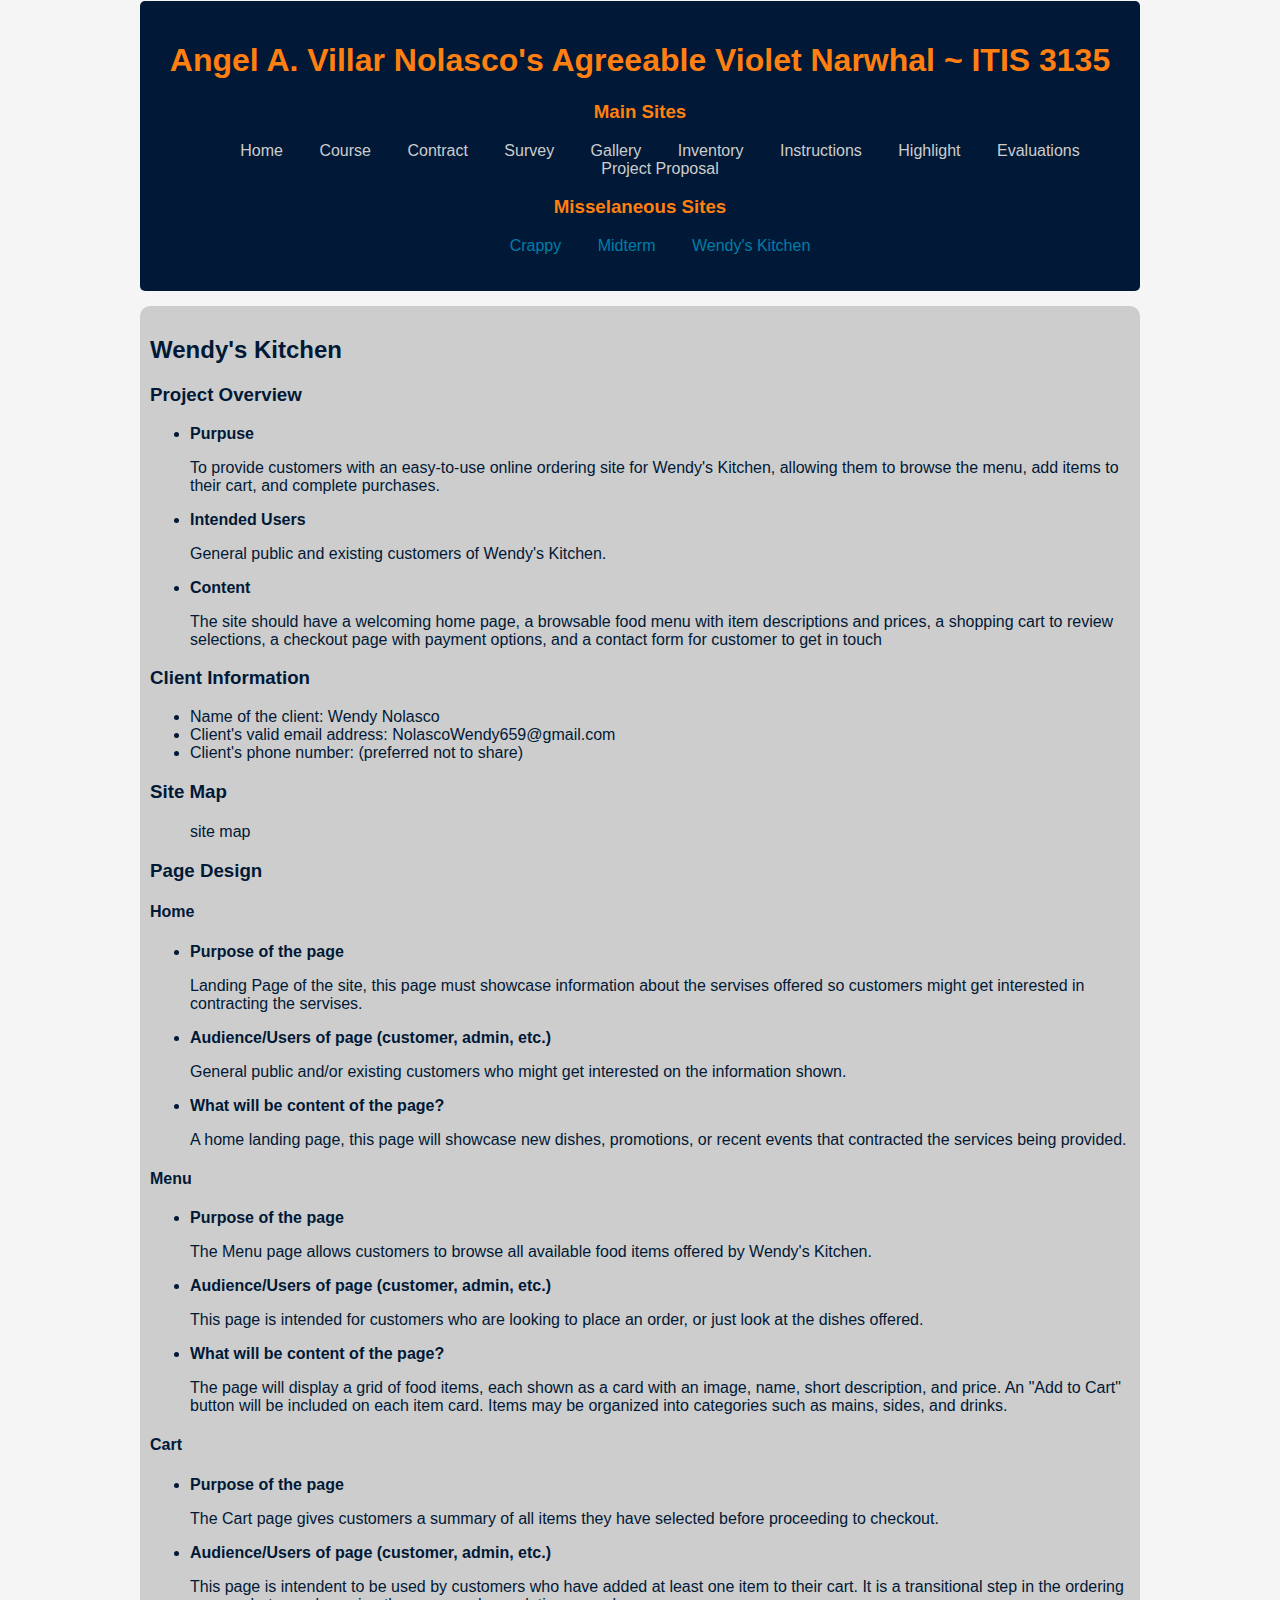
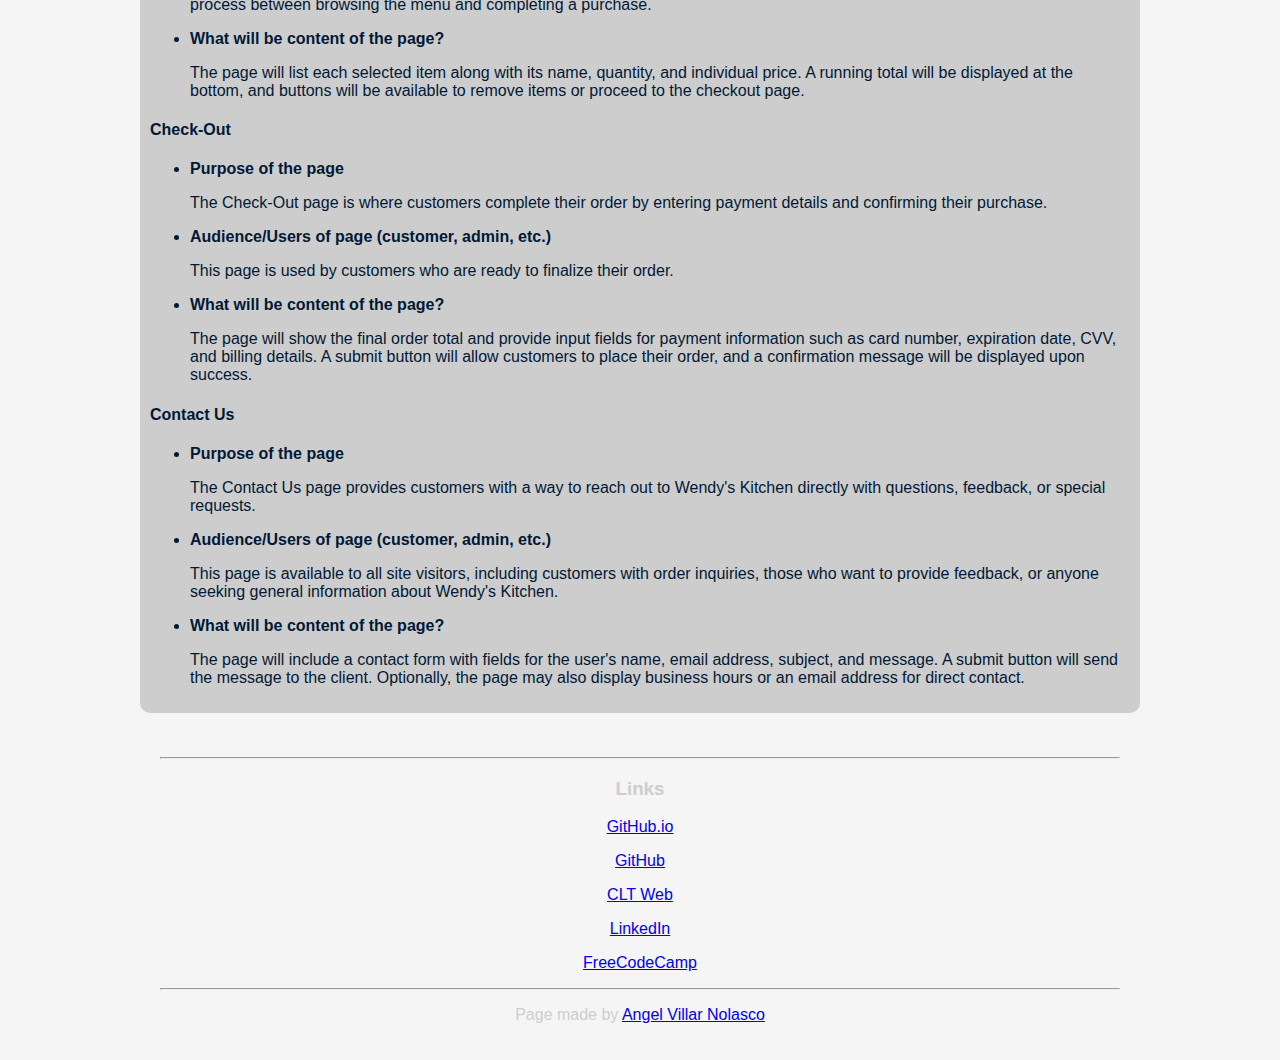
<file: itis3135/projectProposal.html>
<!DOCTYPE html>
<html lang="en">

<head>
    <meta charset="UTF-8">
    <meta name="viewport" content="width=device-width, initial-scale=1.0">
    <title>Wendy's Kitchen Page Proposal</title>
    <link rel="stylesheet" href="../itis3135/styles/defaultStyle.css">
    <script src="https://lint.page/kit/4d0fe3.js" crossorigin="anonymous"></script>

</head>

<body>
    <div data-include="components/header.html"></div>

    <main>
        <h2>Wendy's Kitchen</h2>

        <section id="Project-Overview">
            <h3>Project Overview</h3>
            <ul>
                <li>
                    <p><strong>Purpuse</strong></p>
                    <p>To provide customers with an easy-to-use online ordering site for Wendy's Kitchen, allowing
                        them to browse the menu, add items to their cart, and complete purchases.</p>
                </li>

                <li>
                    <p><strong>Intended Users</strong></p>
                    <p>General public and existing customers of Wendy's Kitchen.</p>
                </li>

                <li>
                    <p><strong>Content</strong></p>
                    <p>The site should have a welcoming home page, a browsable food menu with item descriptions and
                        prices, a shopping cart to review selections, a checkout page with payment options, and a
                        contact form for customer to get in touch</p>
                </li>

            </ul>
        </section>

        <section id="Client-Information">
            <h3>Client Information</h3>
            <ul>
                <li>Name of the client: Wendy Nolasco</li>
                <li>Client's valid email address: NolascoWendy659@gmail.com</li>
                <li>Client's phone number: (preferred not to share) </li>
            </ul>
        </section>

        <section id="Site-Map">
            <h3>Site Map</h3>
            <figure>
                <!-- draw.io diagram -->
                <div class="mxgraph" style="max-width:100%;border:1px solid transparent;" data-mxgraph="{&quot;highlight&quot;:&quot;#0000ff&quot;,&quot;nav&quot;:true,&quot;resize&quot;:true,&quot;dark-mode&quot;:&quot;light&quot;,&quot;toolbar&quot;:&quot;zoom layers tags lightbox&quot;,&quot;edit&quot;:&quot;_blank&quot;,&quot;xml&quot;:&quot;&lt;mxfile host=\&quot;app.diagrams.net\&quot;&gt;\n  &lt;diagram name=\&quot;Page-1\&quot; id=\&quot;DsQSfNeNILskXid17n5e\&quot;&gt;\n    &lt;mxGraphModel dx=\&quot;1830\&quot; dy=\&quot;1073\&quot; grid=\&quot;1\&quot; gridSize=\&quot;10\&quot; guides=\&quot;1\&quot; tooltips=\&quot;1\&quot; connect=\&quot;1\&quot; arrows=\&quot;1\&quot; fold=\&quot;1\&quot; page=\&quot;1\&quot; pageScale=\&quot;1\&quot; pageWidth=\&quot;850\&quot; pageHeight=\&quot;1100\&quot; math=\&quot;0\&quot; shadow=\&quot;0\&quot;&gt;\n      &lt;root&gt;\n        &lt;mxCell id=\&quot;0\&quot; /&gt;\n        &lt;mxCell id=\&quot;1\&quot; parent=\&quot;0\&quot; /&gt;\n        &lt;mxCell id=\&quot;dxhf4wxq5G3zDlbbUQZa-22\&quot; edge=\&quot;1\&quot; parent=\&quot;1\&quot; source=\&quot;dxhf4wxq5G3zDlbbUQZa-4\&quot; style=\&quot;edgeStyle=orthogonalEdgeStyle;rounded=0;orthogonalLoop=1;jettySize=auto;html=1;entryX=0.5;entryY=0;entryDx=0;entryDy=0;\&quot; target=\&quot;dxhf4wxq5G3zDlbbUQZa-8\&quot;&gt;\n          &lt;mxGeometry relative=\&quot;1\&quot; as=\&quot;geometry\&quot; /&gt;\n        &lt;/mxCell&gt;\n        &lt;mxCell id=\&quot;dxhf4wxq5G3zDlbbUQZa-23\&quot; edge=\&quot;1\&quot; parent=\&quot;1\&quot; source=\&quot;dxhf4wxq5G3zDlbbUQZa-4\&quot; style=\&quot;edgeStyle=orthogonalEdgeStyle;rounded=0;orthogonalLoop=1;jettySize=auto;html=1;entryX=0.5;entryY=0;entryDx=0;entryDy=0;\&quot; target=\&quot;dxhf4wxq5G3zDlbbUQZa-9\&quot;&gt;\n          &lt;mxGeometry relative=\&quot;1\&quot; as=\&quot;geometry\&quot; /&gt;\n        &lt;/mxCell&gt;\n        &lt;mxCell id=\&quot;dxhf4wxq5G3zDlbbUQZa-24\&quot; edge=\&quot;1\&quot; parent=\&quot;1\&quot; source=\&quot;dxhf4wxq5G3zDlbbUQZa-4\&quot; style=\&quot;edgeStyle=orthogonalEdgeStyle;rounded=0;orthogonalLoop=1;jettySize=auto;html=1;entryX=0.5;entryY=0;entryDx=0;entryDy=0;\&quot; target=\&quot;dxhf4wxq5G3zDlbbUQZa-6\&quot;&gt;\n          &lt;mxGeometry relative=\&quot;1\&quot; as=\&quot;geometry\&quot; /&gt;\n        &lt;/mxCell&gt;\n        &lt;mxCell id=\&quot;dxhf4wxq5G3zDlbbUQZa-86\&quot; edge=\&quot;1\&quot; parent=\&quot;1\&quot; source=\&quot;dxhf4wxq5G3zDlbbUQZa-4\&quot; style=\&quot;edgeStyle=orthogonalEdgeStyle;rounded=0;orthogonalLoop=1;jettySize=auto;html=1;entryX=0.5;entryY=0;entryDx=0;entryDy=0;\&quot; target=\&quot;dxhf4wxq5G3zDlbbUQZa-83\&quot;&gt;\n          &lt;mxGeometry relative=\&quot;1\&quot; as=\&quot;geometry\&quot; /&gt;\n        &lt;/mxCell&gt;\n        &lt;mxCell id=\&quot;dxhf4wxq5G3zDlbbUQZa-87\&quot; edge=\&quot;1\&quot; parent=\&quot;1\&quot; source=\&quot;dxhf4wxq5G3zDlbbUQZa-4\&quot; style=\&quot;edgeStyle=orthogonalEdgeStyle;rounded=0;orthogonalLoop=1;jettySize=auto;html=1;entryX=0.5;entryY=0;entryDx=0;entryDy=0;\&quot; target=\&quot;dxhf4wxq5G3zDlbbUQZa-84\&quot;&gt;\n          &lt;mxGeometry relative=\&quot;1\&quot; as=\&quot;geometry\&quot; /&gt;\n        &lt;/mxCell&gt;\n        &lt;mxCell id=\&quot;dxhf4wxq5G3zDlbbUQZa-4\&quot; parent=\&quot;1\&quot; style=\&quot;rounded=0;whiteSpace=wrap;html=1;fillColor=#1ba1e2;fontColor=#ffffff;strokeColor=#006EAF;\&quot; value=\&quot;Home page\&quot; vertex=\&quot;1\&quot;&gt;\n          &lt;mxGeometry height=\&quot;60\&quot; width=\&quot;120\&quot; x=\&quot;430\&quot; y=\&quot;40\&quot; as=\&quot;geometry\&quot; /&gt;\n        &lt;/mxCell&gt;\n        &lt;mxCell id=\&quot;dxhf4wxq5G3zDlbbUQZa-27\&quot; edge=\&quot;1\&quot; parent=\&quot;1\&quot; source=\&quot;dxhf4wxq5G3zDlbbUQZa-6\&quot; style=\&quot;edgeStyle=orthogonalEdgeStyle;rounded=0;orthogonalLoop=1;jettySize=auto;html=1;entryX=0.5;entryY=0;entryDx=0;entryDy=0;\&quot; target=\&quot;dxhf4wxq5G3zDlbbUQZa-10\&quot;&gt;\n          &lt;mxGeometry relative=\&quot;1\&quot; as=\&quot;geometry\&quot; /&gt;\n        &lt;/mxCell&gt;\n        &lt;mxCell id=\&quot;dxhf4wxq5G3zDlbbUQZa-6\&quot; parent=\&quot;1\&quot; style=\&quot;rounded=0;whiteSpace=wrap;html=1;fillColor=#1ba1e2;fontColor=#ffffff;strokeColor=#006EAF;\&quot; value=\&quot;Menu\&quot; vertex=\&quot;1\&quot;&gt;\n          &lt;mxGeometry height=\&quot;60\&quot; width=\&quot;120\&quot; x=\&quot;945\&quot; y=\&quot;130\&quot; as=\&quot;geometry\&quot; /&gt;\n        &lt;/mxCell&gt;\n        &lt;mxCell id=\&quot;dxhf4wxq5G3zDlbbUQZa-52\&quot; edge=\&quot;1\&quot; parent=\&quot;1\&quot; source=\&quot;dxhf4wxq5G3zDlbbUQZa-8\&quot; style=\&quot;edgeStyle=orthogonalEdgeStyle;rounded=0;orthogonalLoop=1;jettySize=auto;html=1;entryX=0.5;entryY=0;entryDx=0;entryDy=0;\&quot; target=\&quot;dxhf4wxq5G3zDlbbUQZa-29\&quot;&gt;\n          &lt;mxGeometry relative=\&quot;1\&quot; as=\&quot;geometry\&quot; /&gt;\n        &lt;/mxCell&gt;\n        &lt;mxCell id=\&quot;dxhf4wxq5G3zDlbbUQZa-8\&quot; parent=\&quot;1\&quot; style=\&quot;rounded=0;whiteSpace=wrap;html=1;fillColor=#1ba1e2;fontColor=#ffffff;strokeColor=#006EAF;\&quot; value=\&quot;Cart\&quot; vertex=\&quot;1\&quot;&gt;\n          &lt;mxGeometry height=\&quot;60\&quot; width=\&quot;120\&quot; x=\&quot;1215\&quot; y=\&quot;130\&quot; as=\&quot;geometry\&quot; /&gt;\n        &lt;/mxCell&gt;\n        &lt;mxCell id=\&quot;dxhf4wxq5G3zDlbbUQZa-98\&quot; edge=\&quot;1\&quot; parent=\&quot;1\&quot; source=\&quot;dxhf4wxq5G3zDlbbUQZa-9\&quot; style=\&quot;edgeStyle=orthogonalEdgeStyle;rounded=0;orthogonalLoop=1;jettySize=auto;html=1;entryX=0.5;entryY=0;entryDx=0;entryDy=0;\&quot; target=\&quot;dxhf4wxq5G3zDlbbUQZa-56\&quot;&gt;\n          &lt;mxGeometry relative=\&quot;1\&quot; as=\&quot;geometry\&quot; /&gt;\n        &lt;/mxCell&gt;\n        &lt;mxCell id=\&quot;dxhf4wxq5G3zDlbbUQZa-9\&quot; parent=\&quot;1\&quot; style=\&quot;rounded=0;whiteSpace=wrap;html=1;fillColor=#1ba1e2;fontColor=#ffffff;strokeColor=#006EAF;\&quot; value=\&quot;Check Out\&quot; vertex=\&quot;1\&quot;&gt;\n          &lt;mxGeometry height=\&quot;60\&quot; width=\&quot;120\&quot; x=\&quot;1465\&quot; y=\&quot;130\&quot; as=\&quot;geometry\&quot; /&gt;\n        &lt;/mxCell&gt;\n        &lt;mxCell id=\&quot;dxhf4wxq5G3zDlbbUQZa-28\&quot; edge=\&quot;1\&quot; parent=\&quot;1\&quot; source=\&quot;dxhf4wxq5G3zDlbbUQZa-10\&quot; style=\&quot;edgeStyle=orthogonalEdgeStyle;rounded=0;orthogonalLoop=1;jettySize=auto;html=1;entryX=0.5;entryY=0;entryDx=0;entryDy=0;\&quot; target=\&quot;dxhf4wxq5G3zDlbbUQZa-25\&quot;&gt;\n          &lt;mxGeometry relative=\&quot;1\&quot; as=\&quot;geometry\&quot; /&gt;\n        &lt;/mxCell&gt;\n        &lt;mxCell id=\&quot;dxhf4wxq5G3zDlbbUQZa-10\&quot; parent=\&quot;1\&quot; style=\&quot;swimlane;whiteSpace=wrap;html=1;\&quot; value=\&quot;Menu\&quot; vertex=\&quot;1\&quot;&gt;\n          &lt;mxGeometry height=\&quot;250\&quot; width=\&quot;170\&quot; x=\&quot;920\&quot; y=\&quot;240\&quot; as=\&quot;geometry\&quot; /&gt;\n        &lt;/mxCell&gt;\n        &lt;mxCell id=\&quot;dxhf4wxq5G3zDlbbUQZa-13\&quot; parent=\&quot;dxhf4wxq5G3zDlbbUQZa-10\&quot; style=\&quot;rounded=1;whiteSpace=wrap;html=1;\&quot; value=\&quot;\&quot; vertex=\&quot;1\&quot;&gt;\n          &lt;mxGeometry height=\&quot;60\&quot; width=\&quot;65\&quot; x=\&quot;15\&quot; y=\&quot;30\&quot; as=\&quot;geometry\&quot; /&gt;\n        &lt;/mxCell&gt;\n        &lt;mxCell id=\&quot;dxhf4wxq5G3zDlbbUQZa-14\&quot; parent=\&quot;dxhf4wxq5G3zDlbbUQZa-10\&quot; style=\&quot;rounded=1;whiteSpace=wrap;html=1;\&quot; value=\&quot;\&quot; vertex=\&quot;1\&quot;&gt;\n          &lt;mxGeometry height=\&quot;60\&quot; width=\&quot;65\&quot; x=\&quot;90\&quot; y=\&quot;30\&quot; as=\&quot;geometry\&quot; /&gt;\n        &lt;/mxCell&gt;\n        &lt;mxCell id=\&quot;dxhf4wxq5G3zDlbbUQZa-15\&quot; parent=\&quot;dxhf4wxq5G3zDlbbUQZa-10\&quot; style=\&quot;rounded=1;whiteSpace=wrap;html=1;fontStyle=1\&quot; value=\&quot;\&quot; vertex=\&quot;1\&quot;&gt;\n          &lt;mxGeometry height=\&quot;60\&quot; width=\&quot;65\&quot; x=\&quot;15\&quot; y=\&quot;100\&quot; as=\&quot;geometry\&quot; /&gt;\n        &lt;/mxCell&gt;\n        &lt;mxCell id=\&quot;dxhf4wxq5G3zDlbbUQZa-16\&quot; parent=\&quot;dxhf4wxq5G3zDlbbUQZa-10\&quot; style=\&quot;rounded=1;whiteSpace=wrap;html=1;\&quot; value=\&quot;\&quot; vertex=\&quot;1\&quot;&gt;\n          &lt;mxGeometry height=\&quot;60\&quot; width=\&quot;65\&quot; x=\&quot;90\&quot; y=\&quot;100\&quot; as=\&quot;geometry\&quot; /&gt;\n        &lt;/mxCell&gt;\n        &lt;mxCell id=\&quot;dxhf4wxq5G3zDlbbUQZa-17\&quot; parent=\&quot;dxhf4wxq5G3zDlbbUQZa-10\&quot; style=\&quot;rounded=1;whiteSpace=wrap;html=1;fontStyle=1\&quot; value=\&quot;\&quot; vertex=\&quot;1\&quot;&gt;\n          &lt;mxGeometry height=\&quot;60\&quot; width=\&quot;65\&quot; x=\&quot;15\&quot; y=\&quot;170\&quot; as=\&quot;geometry\&quot; /&gt;\n        &lt;/mxCell&gt;\n        &lt;mxCell id=\&quot;dxhf4wxq5G3zDlbbUQZa-18\&quot; parent=\&quot;dxhf4wxq5G3zDlbbUQZa-10\&quot; style=\&quot;rounded=1;whiteSpace=wrap;html=1;fontStyle=1\&quot; value=\&quot;\&quot; vertex=\&quot;1\&quot;&gt;\n          &lt;mxGeometry height=\&quot;60\&quot; width=\&quot;60\&quot; x=\&quot;90\&quot; y=\&quot;170\&quot; as=\&quot;geometry\&quot; /&gt;\n        &lt;/mxCell&gt;\n        &lt;mxCell id=\&quot;dxhf4wxq5G3zDlbbUQZa-26\&quot; edge=\&quot;1\&quot; parent=\&quot;1\&quot; source=\&quot;dxhf4wxq5G3zDlbbUQZa-25\&quot; style=\&quot;edgeStyle=orthogonalEdgeStyle;rounded=0;orthogonalLoop=1;jettySize=auto;html=1;entryX=0;entryY=0.5;entryDx=0;entryDy=0;\&quot; target=\&quot;dxhf4wxq5G3zDlbbUQZa-8\&quot;&gt;\n          &lt;mxGeometry relative=\&quot;1\&quot; as=\&quot;geometry\&quot; /&gt;\n        &lt;/mxCell&gt;\n        &lt;mxCell id=\&quot;dxhf4wxq5G3zDlbbUQZa-25\&quot; parent=\&quot;1\&quot; style=\&quot;rounded=0;whiteSpace=wrap;html=1;fillColor=#1ba1e2;fontColor=#ffffff;strokeColor=#006EAF;\&quot; value=\&quot;Go to Cart\&quot; vertex=\&quot;1\&quot;&gt;\n          &lt;mxGeometry height=\&quot;60\&quot; width=\&quot;120\&quot; x=\&quot;945\&quot; y=\&quot;550\&quot; as=\&quot;geometry\&quot; /&gt;\n        &lt;/mxCell&gt;\n        &lt;mxCell id=\&quot;dxhf4wxq5G3zDlbbUQZa-55\&quot; edge=\&quot;1\&quot; parent=\&quot;1\&quot; source=\&quot;dxhf4wxq5G3zDlbbUQZa-29\&quot; style=\&quot;edgeStyle=orthogonalEdgeStyle;rounded=0;orthogonalLoop=1;jettySize=auto;html=1;entryX=0.5;entryY=0;entryDx=0;entryDy=0;\&quot; target=\&quot;dxhf4wxq5G3zDlbbUQZa-53\&quot;&gt;\n          &lt;mxGeometry relative=\&quot;1\&quot; as=\&quot;geometry\&quot; /&gt;\n        &lt;/mxCell&gt;\n        &lt;mxCell id=\&quot;dxhf4wxq5G3zDlbbUQZa-29\&quot; parent=\&quot;1\&quot; style=\&quot;swimlane;whiteSpace=wrap;html=1;\&quot; value=\&quot;Cart\&quot; vertex=\&quot;1\&quot;&gt;\n          &lt;mxGeometry height=\&quot;260\&quot; width=\&quot;170\&quot; x=\&quot;1190\&quot; y=\&quot;230\&quot; as=\&quot;geometry\&quot; /&gt;\n        &lt;/mxCell&gt;\n        &lt;mxCell id=\&quot;dxhf4wxq5G3zDlbbUQZa-36\&quot; parent=\&quot;dxhf4wxq5G3zDlbbUQZa-29\&quot; style=\&quot;rounded=1;whiteSpace=wrap;html=1;\&quot; value=\&quot;\&quot; vertex=\&quot;1\&quot;&gt;\n          &lt;mxGeometry height=\&quot;30\&quot; width=\&quot;35\&quot; x=\&quot;15\&quot; y=\&quot;50\&quot; as=\&quot;geometry\&quot; /&gt;\n        &lt;/mxCell&gt;\n        &lt;mxCell id=\&quot;dxhf4wxq5G3zDlbbUQZa-37\&quot; parent=\&quot;dxhf4wxq5G3zDlbbUQZa-29\&quot; style=\&quot;rounded=1;whiteSpace=wrap;html=1;\&quot; value=\&quot;\&quot; vertex=\&quot;1\&quot;&gt;\n          &lt;mxGeometry height=\&quot;30\&quot; width=\&quot;35\&quot; x=\&quot;15\&quot; y=\&quot;90\&quot; as=\&quot;geometry\&quot; /&gt;\n        &lt;/mxCell&gt;\n        &lt;mxCell id=\&quot;dxhf4wxq5G3zDlbbUQZa-38\&quot; parent=\&quot;dxhf4wxq5G3zDlbbUQZa-29\&quot; style=\&quot;rounded=1;whiteSpace=wrap;html=1;\&quot; value=\&quot;\&quot; vertex=\&quot;1\&quot;&gt;\n          &lt;mxGeometry height=\&quot;30\&quot; width=\&quot;35\&quot; x=\&quot;15\&quot; y=\&quot;130\&quot; as=\&quot;geometry\&quot; /&gt;\n        &lt;/mxCell&gt;\n        &lt;mxCell id=\&quot;dxhf4wxq5G3zDlbbUQZa-39\&quot; parent=\&quot;dxhf4wxq5G3zDlbbUQZa-29\&quot; style=\&quot;rounded=1;whiteSpace=wrap;html=1;\&quot; value=\&quot;\&quot; vertex=\&quot;1\&quot;&gt;\n          &lt;mxGeometry height=\&quot;30\&quot; width=\&quot;35\&quot; x=\&quot;15\&quot; y=\&quot;170\&quot; as=\&quot;geometry\&quot; /&gt;\n        &lt;/mxCell&gt;\n        &lt;mxCell id=\&quot;dxhf4wxq5G3zDlbbUQZa-40\&quot; parent=\&quot;dxhf4wxq5G3zDlbbUQZa-29\&quot; style=\&quot;text;html=1;whiteSpace=wrap;strokeColor=none;fillColor=none;align=center;verticalAlign=middle;rounded=0;\&quot; value=\&quot;Item\&quot; vertex=\&quot;1\&quot;&gt;\n          &lt;mxGeometry height=\&quot;30\&quot; width=\&quot;60\&quot; x=\&quot;50\&quot; y=\&quot;50\&quot; as=\&quot;geometry\&quot; /&gt;\n        &lt;/mxCell&gt;\n        &lt;mxCell id=\&quot;dxhf4wxq5G3zDlbbUQZa-41\&quot; parent=\&quot;dxhf4wxq5G3zDlbbUQZa-29\&quot; style=\&quot;text;html=1;whiteSpace=wrap;strokeColor=none;fillColor=none;align=center;verticalAlign=middle;rounded=0;\&quot; value=\&quot;Item\&quot; vertex=\&quot;1\&quot;&gt;\n          &lt;mxGeometry height=\&quot;30\&quot; width=\&quot;60\&quot; x=\&quot;50\&quot; y=\&quot;90\&quot; as=\&quot;geometry\&quot; /&gt;\n        &lt;/mxCell&gt;\n        &lt;mxCell id=\&quot;dxhf4wxq5G3zDlbbUQZa-42\&quot; parent=\&quot;dxhf4wxq5G3zDlbbUQZa-29\&quot; style=\&quot;text;html=1;whiteSpace=wrap;strokeColor=none;fillColor=none;align=center;verticalAlign=middle;rounded=0;\&quot; value=\&quot;Item\&quot; vertex=\&quot;1\&quot;&gt;\n          &lt;mxGeometry height=\&quot;30\&quot; width=\&quot;60\&quot; x=\&quot;50\&quot; y=\&quot;130\&quot; as=\&quot;geometry\&quot; /&gt;\n        &lt;/mxCell&gt;\n        &lt;mxCell id=\&quot;dxhf4wxq5G3zDlbbUQZa-43\&quot; parent=\&quot;dxhf4wxq5G3zDlbbUQZa-29\&quot; style=\&quot;text;html=1;whiteSpace=wrap;strokeColor=none;fillColor=none;align=center;verticalAlign=middle;rounded=0;\&quot; value=\&quot;Item\&quot; vertex=\&quot;1\&quot;&gt;\n          &lt;mxGeometry height=\&quot;30\&quot; width=\&quot;60\&quot; x=\&quot;50\&quot; y=\&quot;170\&quot; as=\&quot;geometry\&quot; /&gt;\n        &lt;/mxCell&gt;\n        &lt;mxCell id=\&quot;dxhf4wxq5G3zDlbbUQZa-44\&quot; parent=\&quot;dxhf4wxq5G3zDlbbUQZa-29\&quot; style=\&quot;text;html=1;whiteSpace=wrap;strokeColor=none;fillColor=none;align=center;verticalAlign=middle;rounded=0;\&quot; value=\&quot;Price\&quot; vertex=\&quot;1\&quot;&gt;\n          &lt;mxGeometry height=\&quot;30\&quot; width=\&quot;60\&quot; x=\&quot;110\&quot; y=\&quot;50\&quot; as=\&quot;geometry\&quot; /&gt;\n        &lt;/mxCell&gt;\n        &lt;mxCell id=\&quot;dxhf4wxq5G3zDlbbUQZa-45\&quot; parent=\&quot;dxhf4wxq5G3zDlbbUQZa-29\&quot; style=\&quot;text;html=1;whiteSpace=wrap;strokeColor=none;fillColor=none;align=center;verticalAlign=middle;rounded=0;\&quot; value=\&quot;Price\&quot; vertex=\&quot;1\&quot;&gt;\n          &lt;mxGeometry height=\&quot;30\&quot; width=\&quot;60\&quot; x=\&quot;110\&quot; y=\&quot;90\&quot; as=\&quot;geometry\&quot; /&gt;\n        &lt;/mxCell&gt;\n        &lt;mxCell id=\&quot;dxhf4wxq5G3zDlbbUQZa-46\&quot; parent=\&quot;dxhf4wxq5G3zDlbbUQZa-29\&quot; style=\&quot;text;html=1;whiteSpace=wrap;strokeColor=none;fillColor=none;align=center;verticalAlign=middle;rounded=0;\&quot; value=\&quot;Price\&quot; vertex=\&quot;1\&quot;&gt;\n          &lt;mxGeometry height=\&quot;30\&quot; width=\&quot;60\&quot; x=\&quot;110\&quot; y=\&quot;130\&quot; as=\&quot;geometry\&quot; /&gt;\n        &lt;/mxCell&gt;\n        &lt;mxCell id=\&quot;dxhf4wxq5G3zDlbbUQZa-47\&quot; parent=\&quot;dxhf4wxq5G3zDlbbUQZa-29\&quot; style=\&quot;text;html=1;whiteSpace=wrap;strokeColor=none;fillColor=none;align=center;verticalAlign=middle;rounded=0;\&quot; value=\&quot;Price\&quot; vertex=\&quot;1\&quot;&gt;\n          &lt;mxGeometry height=\&quot;30\&quot; width=\&quot;60\&quot; x=\&quot;110\&quot; y=\&quot;170\&quot; as=\&quot;geometry\&quot; /&gt;\n        &lt;/mxCell&gt;\n        &lt;mxCell id=\&quot;dxhf4wxq5G3zDlbbUQZa-49\&quot; edge=\&quot;1\&quot; parent=\&quot;dxhf4wxq5G3zDlbbUQZa-29\&quot; style=\&quot;endArrow=none;html=1;rounded=0;\&quot; value=\&quot;\&quot;&gt;\n          &lt;mxGeometry height=\&quot;50\&quot; relative=\&quot;1\&quot; width=\&quot;50\&quot; as=\&quot;geometry\&quot;&gt;\n            &lt;mxPoint x=\&quot;17.5\&quot; y=\&quot;210\&quot; as=\&quot;sourcePoint\&quot; /&gt;\n            &lt;mxPoint x=\&quot;152.5\&quot; y=\&quot;210\&quot; as=\&quot;targetPoint\&quot; /&gt;\n          &lt;/mxGeometry&gt;\n        &lt;/mxCell&gt;\n        &lt;mxCell id=\&quot;dxhf4wxq5G3zDlbbUQZa-51\&quot; parent=\&quot;dxhf4wxq5G3zDlbbUQZa-29\&quot; style=\&quot;text;html=1;whiteSpace=wrap;strokeColor=none;fillColor=none;align=center;verticalAlign=middle;rounded=0;\&quot; value=\&quot;Total\&quot; vertex=\&quot;1\&quot;&gt;\n          &lt;mxGeometry height=\&quot;30\&quot; width=\&quot;60\&quot; x=\&quot;100\&quot; y=\&quot;220\&quot; as=\&quot;geometry\&quot; /&gt;\n        &lt;/mxCell&gt;\n        &lt;mxCell id=\&quot;dxhf4wxq5G3zDlbbUQZa-54\&quot; edge=\&quot;1\&quot; parent=\&quot;1\&quot; source=\&quot;dxhf4wxq5G3zDlbbUQZa-53\&quot; style=\&quot;edgeStyle=orthogonalEdgeStyle;rounded=0;orthogonalLoop=1;jettySize=auto;html=1;entryX=0;entryY=0.5;entryDx=0;entryDy=0;\&quot; target=\&quot;dxhf4wxq5G3zDlbbUQZa-9\&quot;&gt;\n          &lt;mxGeometry relative=\&quot;1\&quot; as=\&quot;geometry\&quot; /&gt;\n        &lt;/mxCell&gt;\n        &lt;mxCell id=\&quot;dxhf4wxq5G3zDlbbUQZa-53\&quot; parent=\&quot;1\&quot; style=\&quot;rounded=0;whiteSpace=wrap;html=1;fillColor=#1ba1e2;fontColor=#ffffff;strokeColor=#006EAF;\&quot; value=\&quot;Go Check-Out\&quot; vertex=\&quot;1\&quot;&gt;\n          &lt;mxGeometry height=\&quot;60\&quot; width=\&quot;120\&quot; x=\&quot;1215\&quot; y=\&quot;550\&quot; as=\&quot;geometry\&quot; /&gt;\n        &lt;/mxCell&gt;\n        &lt;mxCell id=\&quot;dxhf4wxq5G3zDlbbUQZa-56\&quot; parent=\&quot;1\&quot; style=\&quot;swimlane;whiteSpace=wrap;html=1;\&quot; value=\&quot;Check-Out\&quot; vertex=\&quot;1\&quot;&gt;\n          &lt;mxGeometry height=\&quot;270\&quot; width=\&quot;170\&quot; x=\&quot;1440\&quot; y=\&quot;230\&quot; as=\&quot;geometry\&quot; /&gt;\n        &lt;/mxCell&gt;\n        &lt;mxCell id=\&quot;dxhf4wxq5G3zDlbbUQZa-76\&quot; parent=\&quot;dxhf4wxq5G3zDlbbUQZa-56\&quot; style=\&quot;text;html=1;whiteSpace=wrap;strokeColor=none;fillColor=none;align=center;verticalAlign=middle;rounded=0;\&quot; value=\&quot;Total\&quot; vertex=\&quot;1\&quot;&gt;\n          &lt;mxGeometry height=\&quot;30\&quot; width=\&quot;60\&quot; x=\&quot;100\&quot; y=\&quot;40\&quot; as=\&quot;geometry\&quot; /&gt;\n        &lt;/mxCell&gt;\n        &lt;mxCell id=\&quot;dxhf4wxq5G3zDlbbUQZa-77\&quot; parent=\&quot;dxhf4wxq5G3zDlbbUQZa-56\&quot; style=\&quot;text;html=1;whiteSpace=wrap;strokeColor=none;fillColor=none;align=center;verticalAlign=middle;rounded=0;\&quot; value=\&quot;Add Payment Option\&quot; vertex=\&quot;1\&quot;&gt;\n          &lt;mxGeometry height=\&quot;30\&quot; width=\&quot;135\&quot; y=\&quot;80\&quot; as=\&quot;geometry\&quot; /&gt;\n        &lt;/mxCell&gt;\n        &lt;mxCell id=\&quot;dxhf4wxq5G3zDlbbUQZa-78\&quot; parent=\&quot;dxhf4wxq5G3zDlbbUQZa-56\&quot; style=\&quot;rounded=0;whiteSpace=wrap;html=1;\&quot; value=\&quot;\&quot; vertex=\&quot;1\&quot;&gt;\n          &lt;mxGeometry height=\&quot;20\&quot; width=\&quot;120\&quot; x=\&quot;10\&quot; y=\&quot;110\&quot; as=\&quot;geometry\&quot; /&gt;\n        &lt;/mxCell&gt;\n        &lt;mxCell id=\&quot;dxhf4wxq5G3zDlbbUQZa-79\&quot; parent=\&quot;dxhf4wxq5G3zDlbbUQZa-56\&quot; style=\&quot;rounded=0;whiteSpace=wrap;html=1;\&quot; value=\&quot;\&quot; vertex=\&quot;1\&quot;&gt;\n          &lt;mxGeometry height=\&quot;20\&quot; width=\&quot;120\&quot; x=\&quot;10\&quot; y=\&quot;140\&quot; as=\&quot;geometry\&quot; /&gt;\n        &lt;/mxCell&gt;\n        &lt;mxCell id=\&quot;dxhf4wxq5G3zDlbbUQZa-80\&quot; parent=\&quot;dxhf4wxq5G3zDlbbUQZa-56\&quot; style=\&quot;rounded=0;whiteSpace=wrap;html=1;\&quot; value=\&quot;\&quot; vertex=\&quot;1\&quot;&gt;\n          &lt;mxGeometry height=\&quot;20\&quot; width=\&quot;120\&quot; x=\&quot;10\&quot; y=\&quot;170\&quot; as=\&quot;geometry\&quot; /&gt;\n        &lt;/mxCell&gt;\n        &lt;mxCell id=\&quot;dxhf4wxq5G3zDlbbUQZa-81\&quot; parent=\&quot;dxhf4wxq5G3zDlbbUQZa-56\&quot; style=\&quot;rounded=0;whiteSpace=wrap;html=1;\&quot; value=\&quot;\&quot; vertex=\&quot;1\&quot;&gt;\n          &lt;mxGeometry height=\&quot;20\&quot; width=\&quot;120\&quot; x=\&quot;10\&quot; y=\&quot;200\&quot; as=\&quot;geometry\&quot; /&gt;\n        &lt;/mxCell&gt;\n        &lt;mxCell id=\&quot;dxhf4wxq5G3zDlbbUQZa-82\&quot; parent=\&quot;dxhf4wxq5G3zDlbbUQZa-56\&quot; style=\&quot;rounded=0;whiteSpace=wrap;html=1;\&quot; value=\&quot;\&quot; vertex=\&quot;1\&quot;&gt;\n          &lt;mxGeometry height=\&quot;20\&quot; width=\&quot;120\&quot; x=\&quot;10\&quot; y=\&quot;230\&quot; as=\&quot;geometry\&quot; /&gt;\n        &lt;/mxCell&gt;\n        &lt;mxCell id=\&quot;dxhf4wxq5G3zDlbbUQZa-97\&quot; edge=\&quot;1\&quot; parent=\&quot;dxhf4wxq5G3zDlbbUQZa-56\&quot; style=\&quot;endArrow=none;html=1;rounded=0;\&quot; value=\&quot;\&quot;&gt;\n          &lt;mxGeometry height=\&quot;50\&quot; relative=\&quot;1\&quot; width=\&quot;50\&quot; as=\&quot;geometry\&quot;&gt;\n            &lt;mxPoint x=\&quot;17.5\&quot; y=\&quot;70\&quot; as=\&quot;sourcePoint\&quot; /&gt;\n            &lt;mxPoint x=\&quot;152.5\&quot; y=\&quot;70\&quot; as=\&quot;targetPoint\&quot; /&gt;\n          &lt;/mxGeometry&gt;\n        &lt;/mxCell&gt;\n        &lt;mxCell id=\&quot;dxhf4wxq5G3zDlbbUQZa-93\&quot; edge=\&quot;1\&quot; parent=\&quot;1\&quot; source=\&quot;dxhf4wxq5G3zDlbbUQZa-83\&quot; style=\&quot;edgeStyle=orthogonalEdgeStyle;rounded=0;orthogonalLoop=1;jettySize=auto;html=1;entryX=0.5;entryY=0;entryDx=0;entryDy=0;\&quot; target=\&quot;dxhf4wxq5G3zDlbbUQZa-88\&quot;&gt;\n          &lt;mxGeometry relative=\&quot;1\&quot; as=\&quot;geometry\&quot; /&gt;\n        &lt;/mxCell&gt;\n        &lt;mxCell id=\&quot;dxhf4wxq5G3zDlbbUQZa-83\&quot; parent=\&quot;1\&quot; style=\&quot;rounded=0;whiteSpace=wrap;html=1;fillColor=#1ba1e2;fontColor=#ffffff;strokeColor=#006EAF;\&quot; value=\&quot;Home\&quot; vertex=\&quot;1\&quot;&gt;\n          &lt;mxGeometry height=\&quot;60\&quot; width=\&quot;120\&quot; x=\&quot;630\&quot; y=\&quot;130\&quot; as=\&quot;geometry\&quot; /&gt;\n        &lt;/mxCell&gt;\n        &lt;mxCell id=\&quot;dxhf4wxq5G3zDlbbUQZa-111\&quot; edge=\&quot;1\&quot; parent=\&quot;1\&quot; source=\&quot;dxhf4wxq5G3zDlbbUQZa-84\&quot; style=\&quot;edgeStyle=orthogonalEdgeStyle;rounded=0;orthogonalLoop=1;jettySize=auto;html=1;entryX=0.5;entryY=0;entryDx=0;entryDy=0;\&quot; target=\&quot;dxhf4wxq5G3zDlbbUQZa-95\&quot;&gt;\n          &lt;mxGeometry relative=\&quot;1\&quot; as=\&quot;geometry\&quot; /&gt;\n        &lt;/mxCell&gt;\n        &lt;mxCell id=\&quot;dxhf4wxq5G3zDlbbUQZa-84\&quot; parent=\&quot;1\&quot; style=\&quot;rounded=0;whiteSpace=wrap;html=1;fillColor=#1ba1e2;fontColor=#ffffff;strokeColor=#006EAF;\&quot; value=\&quot;Contact Us\&quot; vertex=\&quot;1\&quot;&gt;\n          &lt;mxGeometry height=\&quot;60\&quot; width=\&quot;120\&quot; x=\&quot;1750\&quot; y=\&quot;130\&quot; as=\&quot;geometry\&quot; /&gt;\n        &lt;/mxCell&gt;\n        &lt;mxCell id=\&quot;dxhf4wxq5G3zDlbbUQZa-124\&quot; edge=\&quot;1\&quot; parent=\&quot;1\&quot; source=\&quot;dxhf4wxq5G3zDlbbUQZa-88\&quot; style=\&quot;edgeStyle=orthogonalEdgeStyle;rounded=0;orthogonalLoop=1;jettySize=auto;html=1;entryX=0.5;entryY=0;entryDx=0;entryDy=0;\&quot; target=\&quot;dxhf4wxq5G3zDlbbUQZa-113\&quot;&gt;\n          &lt;mxGeometry relative=\&quot;1\&quot; as=\&quot;geometry\&quot; /&gt;\n        &lt;/mxCell&gt;\n        &lt;mxCell id=\&quot;dxhf4wxq5G3zDlbbUQZa-88\&quot; parent=\&quot;1\&quot; style=\&quot;swimlane;whiteSpace=wrap;html=1;\&quot; value=\&quot;Home\&quot; vertex=\&quot;1\&quot;&gt;\n          &lt;mxGeometry height=\&quot;200\&quot; width=\&quot;210\&quot; x=\&quot;585\&quot; y=\&quot;230\&quot; as=\&quot;geometry\&quot; /&gt;\n        &lt;/mxCell&gt;\n        &lt;mxCell id=\&quot;dxhf4wxq5G3zDlbbUQZa-89\&quot; parent=\&quot;dxhf4wxq5G3zDlbbUQZa-88\&quot; style=\&quot;text;html=1;whiteSpace=wrap;overflow=hidden;rounded=0;\&quot; value=\&quot;&amp;lt;h1 style=&amp;quot;margin-top: 0px;&amp;quot;&amp;gt;Heading&amp;lt;/h1&amp;gt;&amp;lt;p&amp;gt;Lorem ipsum dolor sit amet, consectetur adipisicing elit, sed do eiusmod tempor incididunt ut labore et dolore magna aliqua.&amp;lt;/p&amp;gt;\&quot; vertex=\&quot;1\&quot;&gt;\n          &lt;mxGeometry height=\&quot;120\&quot; width=\&quot;190\&quot; x=\&quot;20\&quot; y=\&quot;50\&quot; as=\&quot;geometry\&quot; /&gt;\n        &lt;/mxCell&gt;\n        &lt;mxCell id=\&quot;dxhf4wxq5G3zDlbbUQZa-95\&quot; parent=\&quot;1\&quot; style=\&quot;swimlane;whiteSpace=wrap;html=1;\&quot; value=\&quot;Contact Us\&quot; vertex=\&quot;1\&quot;&gt;\n          &lt;mxGeometry height=\&quot;240\&quot; width=\&quot;240\&quot; x=\&quot;1690\&quot; y=\&quot;230\&quot; as=\&quot;geometry\&quot; /&gt;\n        &lt;/mxCell&gt;\n        &lt;mxCell id=\&quot;dxhf4wxq5G3zDlbbUQZa-99\&quot; parent=\&quot;dxhf4wxq5G3zDlbbUQZa-95\&quot; style=\&quot;text;html=1;whiteSpace=wrap;strokeColor=none;fillColor=none;align=center;verticalAlign=middle;rounded=0;autosize=1;resizable=0;\&quot; value=\&quot;Send a Message\&quot; vertex=\&quot;1\&quot;&gt;\n          &lt;mxGeometry height=\&quot;30\&quot; width=\&quot;110\&quot; x=\&quot;10\&quot; y=\&quot;40\&quot; as=\&quot;geometry\&quot; /&gt;\n        &lt;/mxCell&gt;\n        &lt;mxCell id=\&quot;dxhf4wxq5G3zDlbbUQZa-101\&quot; parent=\&quot;dxhf4wxq5G3zDlbbUQZa-95\&quot; style=\&quot;rounded=1;whiteSpace=wrap;html=1;\&quot; value=\&quot;Subject: ...\&quot; vertex=\&quot;1\&quot;&gt;\n          &lt;mxGeometry height=\&quot;30\&quot; width=\&quot;200\&quot; x=\&quot;20\&quot; y=\&quot;70\&quot; as=\&quot;geometry\&quot; /&gt;\n        &lt;/mxCell&gt;\n        &lt;mxCell id=\&quot;dxhf4wxq5G3zDlbbUQZa-105\&quot; parent=\&quot;dxhf4wxq5G3zDlbbUQZa-95\&quot; style=\&quot;rounded=1;whiteSpace=wrap;html=1;fillColor=none;\&quot; value=\&quot;Message: ...\&quot; vertex=\&quot;1\&quot;&gt;\n          &lt;mxGeometry height=\&quot;90\&quot; width=\&quot;200\&quot; x=\&quot;20\&quot; y=\&quot;110\&quot; as=\&quot;geometry\&quot; /&gt;\n        &lt;/mxCell&gt;\n        &lt;mxCell id=\&quot;dxhf4wxq5G3zDlbbUQZa-114\&quot; edge=\&quot;1\&quot; parent=\&quot;1\&quot; source=\&quot;dxhf4wxq5G3zDlbbUQZa-113\&quot; style=\&quot;edgeStyle=orthogonalEdgeStyle;rounded=0;orthogonalLoop=1;jettySize=auto;html=1;entryX=0;entryY=0.5;entryDx=0;entryDy=0;\&quot; target=\&quot;dxhf4wxq5G3zDlbbUQZa-6\&quot;&gt;\n          &lt;mxGeometry relative=\&quot;1\&quot; as=\&quot;geometry\&quot; /&gt;\n        &lt;/mxCell&gt;\n        &lt;mxCell id=\&quot;dxhf4wxq5G3zDlbbUQZa-113\&quot; parent=\&quot;1\&quot; style=\&quot;rounded=0;whiteSpace=wrap;html=1;fillColor=#1ba1e2;fontColor=#ffffff;strokeColor=#006EAF;\&quot; value=\&quot;Go to Menu\&quot; vertex=\&quot;1\&quot;&gt;\n          &lt;mxGeometry height=\&quot;60\&quot; width=\&quot;120\&quot; x=\&quot;630\&quot; y=\&quot;500\&quot; as=\&quot;geometry\&quot; /&gt;\n        &lt;/mxCell&gt;\n      &lt;/root&gt;\n    &lt;/mxGraphModel&gt;\n  &lt;/diagram&gt;\n&lt;/mxfile&gt;\n&quot;}"></div>
                <script src="https://viewer.diagrams.net/js/viewer-static.min.js"></script>

                <figcaption>
                    site map
                </figcaption>
            </figure>
        </section>

        <section id="Page-Design">
            <h3>Page Design</h3>

            <div>
                <h4>Home</h4>
                <ul>
                    <li>
                        <p><strong>Purpose of the page</strong></p>
                        <p>Landing Page of the site, this page must showcase information about the servises offered so
                            customers might get interested in contracting the servises.
                        </p>
                    </li>

                    <li>
                        <p><strong>Audience/Users of page (customer, admin, etc.)</strong></p>
                        <p>General public and/or existing customers who might get interested on the information shown.</p>
                    </li>

                    <li>
                        <p><strong>What will be content of the page?</strong></p>
                        <p>A home landing page, this page will showcase new dishes, promotions, or recent events
                            that contracted the services being provided.</p>
                    </li>

                </ul>
            </div>

            <div>
                <h4>Menu</h4>
                <ul>
                    <li>
                        <p><strong>Purpose of the page</strong></p>
                        <p>The Menu page allows customers to browse all available food items offered by Wendy's Kitchen.</p>
                    </li>

                    <li>
                        <p><strong>Audience/Users of page (customer, admin, etc.)</strong></p>
                        <p>This page is intended for customers who are looking to place an order, or just look at the dishes offered.</p>
                    </li>

                    <li>
                        <p><strong>What will be content of the page?</strong></p>
                        <p>The page will display a grid of food items, each shown as a card with an image, name, short
                            description, and price. An "Add to Cart" button will be included on each item card. Items
                            may be organized into categories such as mains, sides, and drinks.</p>
                    </li>

                </ul>
            </div>

            <div>
                <h4>Cart</h4>
                <ul>
                    <li>
                        <p><strong>Purpose of the page</strong></p>
                        <p>The Cart page gives customers a summary of all items they have selected before proceeding to
                            checkout.</p>
                    </li>

                    <li>
                        <p><strong>Audience/Users of page (customer, admin, etc.)</strong></p>
                        <p>This page is intendent to be used by customers who have added at least one item to their cart.
                            It is a transitional step in the ordering process between browsing the menu and completing a
                            purchase.</p>
                    </li>

                    <li>
                        <p><strong>What will be content of the page?</strong></p>
                        <p>The page will list each selected item along with its name, quantity, and individual price. A
                            running total will be displayed at the bottom, and buttons will be available to remove items
                            or proceed to the checkout page.</p>
                    </li>

                </ul>
            </div>

            <div>
                <h4>Check-Out</h4>
                <ul>
                    <li>
                        <p><strong>Purpose of the page</strong></p>
                        <p>The Check-Out page is where customers complete their order by entering payment details and
                            confirming their purchase.</p>
                    </li>

                    <li>
                        <p><strong>Audience/Users of page (customer, admin, etc.)</strong></p>
                        <p>This page is used by customers who are ready to finalize their order. </p>
                    </li>

                    <li>
                        <p><strong>What will be content of the page?</strong></p>
                        <p>The page will show the final order total and provide input fields for payment information
                            such as card number, expiration date, CVV, and billing details. A submit button will allow
                            customers to place their order, and a confirmation message will be displayed upon success.
                        </p>
                    </li>

                </ul>
            </div>


            <div>
                <h4>Contact Us</h4>
                <ul>
                    <li>
                        <p><strong>Purpose of the page</strong></p>
                        <p>The Contact Us page provides customers with a way to reach out to Wendy's Kitchen directly
                            with questions, feedback, or special requests.</p>
                    </li>

                    <li>
                        <p><strong>Audience/Users of page (customer, admin, etc.)</strong></p>
                        <p>This page is available to all site visitors, including customers with order inquiries, those
                            who want to provide feedback, or anyone seeking general information about Wendy's Kitchen.
                        </p>
                    </li>

                    <li>
                        <p><strong>What will be content of the page?</strong></p>
                        <p>The page will include a contact form with fields for the user's name, email address, subject,
                            and message. A submit button will send the message to the client. Optionally, the page may
                            also display business hours or an email address for direct contact.</p>
                    </li>

                </ul>
            </div>
        </section>

    </main>

    <div data-include="components/footer.html"></div>

    <script src="../itis3135/scripts/HTMLInclude.min.js"></script>

</body>

</html>
</file>
<file: itis3135/styles/defaultStyle.css>
:root{
    /*Color Pallete*/
    --cerulean: #007ea7ff;
    --prussian-blue: #011936ff;
    --silver: #cdcdcdff;
    --ash-brown: #725e54ff;
    --white-smoke: #f5f5f5;
    --vivid-tangerine: #ff7f11ff;
}


body{
    background-color: var(--white-smoke);
    color: var(--prussian-blue);
    max-width: 1000px;
    margin: 0 auto;
    font-family: Verdana, Geneva, Tahoma, sans-serif;
}

/*header section*/
    header{
        background-color: var(--prussian-blue);
        color: var(--vivid-tangerine);
        text-align: center;
        border-radius: 5px;
        display: block;
        padding: 20px 20px;
        position: sticky;
        top: 1px;
        z-index: 1000;
    }

    /*primary nav bar*/
    .primary-navbar ul{
        color: var(--silver);
        list-style-type: none;
    }
    .primary-navbar ul li{
        padding: 1rem;
        display: inline;
    }
    .primary-navbar ul li a {
        text-decoration: none;
        color: var(--silver);
}

/* Main section*/
    main{
        background-color: var(--silver);
        color: var(--prussian-blue);
        border-radius: 10px;
        padding: 10px 10px;
        margin-top: 1rem;
        margin-bottom: 1rem;
        
    }
    .assignments{
        text-align: center;
    }

    /* Secundary nav bar*/
    .secondary-navbar ul li{
        display: inline;
        padding: 1rem;
        color: var(--cerulean);
    }

    .secondary-navbar ul li a{
        color: var(--cerulean);
        text-decoration: none;
    }

/* Footer section */
   footer {
    color: var(--silver);
    border-radius: 5px;
    padding: 20px;
    text-align: center;
    margin-top: 1rem;
    }

    .footer-tittle {
    color: var(--prussian-blue);
    margin-bottom: 0.5rem;
    }
    
    .footer-links ul {
    list-style-type: none;
    padding: 0;
    margin: 0;
    }

    .footer-links ul li {
        display: inline;
        padding: 1rem;
    }

    .footer-links ul li p {
        display: inline;
        margin: 0;
    }

    .footer-links ul li a {
        color: var(--cerulean);
        text-decoration: none;
    }

    .made-by {
    margin-top: 1rem;
    font-size: 0.9rem;
    color: var(--prussian-blue);
    }

    .made-by a {
        color: var(--prussian-blue);
        text-decoration: none;
    }
</file>
<file: itis3135/styles/firmStyles.css>
/* CSS HEX */
:root{
--silver: #bfacaaff;
--ink-black: rgb(25, 26, 28);
--glaucous: #507dbcff;
--chartreuse: #bced09ff;
--lavender: #e1e2efff;
}

body{
  margin: 0 auto;
  max-width: 1000px;
  background-color:var(--ink-black);
  color: var(--lavender);
  font-family: "Funnel Display", sans-serif;
}

section {
  scroll-margin-top: 100px; /* adjust to your header height */
}

h2{
  text-align: center;
  font-family: "Archivo Black", sans-serif;
  font-weight: 400;
  font-style: normal;
}

/* Head section */

  .header {
    background-color: var(--ink-black);
    color: var(--chartreuse);
    border-radius: 5px;  /* rounded corners */
    box-shadow: 0 8px 20px var(--silver);
    display: flex;
    justify-content: space-between; /* pushes logo left, nav right */
    align-items: center;            /* vertically centers */
    padding: 16px 20px;

    /* Makes it so the header sticks to the top of the page */
    position: sticky;
    top: 0;
    z-index: 1000; /* keeps it above other content */
  }

  .logo {
  font-family: "Archivo Black", sans-serif;
  font-size: 56px;
  }

  .navbar ul {
    list-style-type: none;
    display: flex;
    gap: 10px;          
    margin: 0;
    padding: 0;
  }

  .navbar li {
    padding: 0;
  }

  .navbar li a {
    display: block;
    padding: 14px 16px;
    text-decoration: none;
    color:var(--glaucous);
  }


/* Home section */
  .home{
    text-align: center;
    padding: 40px 0px;
    background-color:var();
    color:var(--glaucous);
  }


/* Services section */
  .services{
    padding: 40px 20px;
    margin: 0 auto;
    max-width: 800px;
  }

  .services h2 {
    color: var(--chartreuse);
  }

  .services h3 {
    color: var(--glaucous);
  }

  .services-item{
    padding: 25px;
    margin-bottom: 25px;
    border-radius: 20px;  /* rounded corners */
    box-shadow: 0 8px 20px var(--silver);
    background-color: var();
    
  }

/* Portfolio section */
  .portfolio {
    padding: 40px 0px;
  }

  .portfolio h2{
    color: var(--chartreuse);
  }

  .portfolio-item {
    display:grid;
    padding-bottom: 20px;
    gap: 35px;
    max-width: 800px;
    margin: 0 auto;
    margin-bottom: 30px;
  }

  .portfolio-item figure {
    display: flex;
    flex-direction: column;
    align-items: center;
    margin: 0;
    flex-shrink: 0;
  }

  .portfolio-item figure img {
    width: 250px;
    height: auto;
    display: block;
  }

  .portfolio-item figure figcaption {
    text-align: center;
    margin-top: 6px;
    font-size: 0.9em;
    color: var(--lavender);
  }

/* About section */
  .about{
    padding: 40px 0px;
    max-width: 800px;
    margin: 0 auto;
  }
  .about h2{
    color: var(--chartreuse);
  }


/* Contact section */
  .contact{
    padding: 40px 0px;
    max-width: 800px;
    margin: 0 auto;

  }

  .contact h2{
    color: var(--chartreuse);
  }
  
  .contact-info {
  max-width: 90%;
  margin: 0 auto 24px auto;
  padding: 0 10px;
  color: var(--lavender);
  }

  .contact-info h3 {
  color: var(--glaucous);
  margin-bottom: 10px;
  }

  .contact-info p {
  margin: 6px 0;
  font-size: 0.95rem;
  }


  .contact-form form {
  padding: 40px;
  max-width: 90%;
  margin: 0 auto;
  border-radius: 20px;
  box-shadow: 0 8px 20px var(--silver);
  display: flex;
  flex-direction: column;
  gap: 14px;
}

  .contact-form input,
  .contact-form textarea {
    width: 100%;
    padding: 12px 16px;
    border: 1.5px solid var(--glaucous);
    border-radius: 10px;
    background-color: var(--ink-black);
    color: var(--lavender);
    font-family: "Funnel Display", sans-serif;
    font-size: 1rem;
    box-sizing: border-box;
    outline: none;
    transition: border-color 0.2s;
  }

.contact-form input:focus,
.contact-form textarea:focus {
  border-color: var(--chartreuse);
}

.contact-form button[type="submit"] {
  align-self: flex-start;
  padding: 12px 32px;
  background-color: var(--chartreuse);
  color: var(--ink-black);
  border: none;
  border-radius: 10px;
  font-family: "Archivo Black", sans-serif;
  font-size: 1rem;
  cursor: pointer;
  transition: opacity 0.2s;
}
</file>
<file: itis3135/styles/wendyStyle.css>
/* ── Google Fonts ─────────────────────────────────── */
@import url('https://fonts.googleapis.com/css2?family=Playfair+Display:wght@400;700&family=Dancing+Script:wght@600&family=Lato:wght@300;400;700&display=swap');
 
/* ── CSS Variables ────────────────────────────────── */
:root {
    --pink-hot:    #D63384;
    --pink-mid:    #E05FA0;
    --pink-light:  #F7C4DA;
    --pink-pale:   #FDF0F5;
    --magenta:     #C2185B;
    --cream:       #FAF6F0;
    --text-dark:   #3A1A2E;
    --text-mid:    #6B3A55;
    --text-light:  #9E6B82;
    --white:       #FFFFFF;
    --font-display: 'Playfair Display', serif;
    --font-script:  'Dancing Script', cursive;
    --font-body:    'Lato', sans-serif;
}
 
/* ── Base ─────────────────────────────────────────── */
body {
    font-family: var(--font-body);
    background-color: var(--cream);
    color: var(--text-dark);
    max-width: 1000px;
    margin: 0 auto;
}
 
/* ── Header ───────────────────────────────────────── */
header {
    background-color: var(--cream);
}
 
.header-bar {
    height: 3px;
    background-color: var(--pink-hot);
}
 
.header-inner {
    display: flex;
    align-items: center;
    justify-content: space-between;
    padding: 1rem 2rem;
    border-bottom: 0.5px solid var(--pink-light);
}
 
.brand-name {
    font-family: var(--font-display);
    font-size: 22px;
    font-weight: 700;
    color: var(--text-dark);
    margin: 0;
    letter-spacing: 0.3px;
}
 
.brand-tagline {
    color: var(--pink-hot);
}
 
.header-tagline {
    font-family: var(--font-script);
    font-size: 13px;
    color: var(--text-light);
    letter-spacing: 0.8px;
    display: block;
    margin-top: 2px;
}
 
/* ── Nav ──────────────────────────────────────────── */
.header-nav {
    display: flex;
    gap: 0.25rem;
    align-items: center;
}
 
.header-nav a {
    font-family: var(--font-body);
    font-size: 11px;
    letter-spacing: 1px;
    text-transform: uppercase;
    color: var(--text-mid);
    text-decoration: none;
    padding: 0.3rem 0.7rem;
    border-radius: 20px;
    transition: color 0.2s, background 0.2s;
}
 
.header-nav a:hover {
    color: var(--pink-hot);
    background-color: var(--pink-pale);
}

/* ── Footer ───────────────────────────────────────── */
footer {
    border-top: 0.5px solid var(--pink-light);
    margin-top: 4rem;
}
 
.footer-inner {
    display: flex;
    align-items: center;
    justify-content: space-between;
    padding: 1.2rem 2rem;
}
 
.footer-socials a {
    font-family: var(--font-body);
    font-size: 11px;
    letter-spacing: 1px;
    text-transform: uppercase;
    color: var(--text-mid);
    text-decoration: none;
    transition: color 0.2s;
}
 
.footer-socials a:hover {
    color: var(--pink-hot);
}
 
.footer-credit {
    font-family: var(--font-body);
    font-size: 11px;
    color: var(--text-light);
}
 
.footer-credit a {
    color: var(--text-mid);
    text-decoration: none;
    transition: color 0.2s;
}
 
.footer-credit a:hover {
    color: var(--pink-hot);
}

/* ── Buttons ──────────────────────────────────────── */
.btn-solid {
    background-color: var(--text-dark);
    color: var(--white);
    font-family: var(--font-body);
    font-size: 11px;
    letter-spacing: 0.8px;
    text-transform: uppercase;
    padding: 0.55rem 1.3rem;
    border: none;
    border-radius: 20px;
    cursor: pointer;
    transition: background 0.2s;
}
 
.btn-solid:hover {
    background-color: var(--text-mid);
}
 
.btn-outline {
    background-color: transparent;
    color: var(--text-dark);
    font-family: var(--font-body);
    font-size: 11px;
    letter-spacing: 0.8px;
    text-transform: uppercase;
    padding: 0.55rem 1.3rem;
    border: 1.5px solid var(--text-dark);
    border-radius: 20px;
    cursor: pointer;
    transition: background 0.2s, color 0.2s;
}
 
.btn-outline:hover {
    background-color: var(--text-dark);
    color: var(--white);
}
 
/* ── Home: Intro ──────────────────────────────────── */
#intro {
    padding: 3.5rem 2rem 2.5rem;
    border-bottom: 0.5px solid var(--pink-light);
}
 
.intro-text-heading {
    font-family: var(--font-display);
    font-size: 28px;
    font-weight: 700;
    color: var(--text-dark);
    margin: 0 0 1rem;
    max-width: 520px;
    line-height: 1.3;
}
 
.intro-text p {
    font-size: 14px;
    color: var(--text-mid);
    max-width: 460px;
    line-height: 1.7;
    margin: 0 0 1.5rem;
}
 
.intro-buttons {
    display: flex;
    gap: 0.75rem;
}
 
/* ── Home: Services ───────────────────────────────── */
#services {
    border-bottom: 0.5px solid var(--pink-light);
}
 
.services-Grid {
    display: flex;
}
 
.service-item {
    flex: 1;
    padding: 1.2rem 1.5rem;
    border-right: 0.5px solid var(--pink-light);
}
 
.service-item:last-child {
    border-right: none;
}
 
.service-dot {
    width: 6px;
    height: 6px;
    background-color: var(--pink-hot);
    border-radius: 50%;
    margin-bottom: 0.6rem;
}
 
.service-name {
    font-family: var(--font-display);
    font-size: 13px;
    color: var(--text-dark);
    margin-bottom: 3px;
}
 
.service-name em {
    font-style: normal;
}
 
.service-desc {
    font-size: 12px;
    color: var(--text-light);
    line-height: 1.5;
}
 
/* ── Home: About ──────────────────────────────────── */
#about {
    border-bottom: 0.5px solid var(--pink-light);
}
 
.about-inner {
    display: grid;
    grid-template-columns: 1.4fr 1fr;
    gap: 2rem;
    align-items: center;
    padding: 2.5rem 2rem;
}
 
.about-heading {
    font-family: var(--font-display);
    font-size: 20px;
    font-weight: 700;
    color: var(--text-dark);
    margin-bottom: 1rem;
}
 
.about-text p {
    font-size: 13px;
    color: var(--text-mid);
    line-height: 1.7;
    margin: 0 0 0.75rem;
}
 
.about-image img {
    width: 100%;
    height: auto;
    display: block;
    border-radius: 4px;
}
 
/* ── Home: Dishes ─────────────────────────────────── */
#dishes {
    padding: 2.5rem 2rem;
}
 
.dishes-heading {
    font-family: var(--font-display);
    font-size: 20px;
    font-weight: 700;
    color: var(--text-dark);
    margin-bottom: 1.5rem;
}
 
.dishes-Grid {
    display: grid;
    grid-template-columns: repeat(3, 1fr);
    gap: 1.5rem;
}
 
.dish-image img {
    width: 100%;
    height: 160px;
    object-fit: cover;
    display: block;
    border-radius: 4px;
    margin-bottom: 0.75rem;
}
 
.dish-name {
    font-family: var(--font-display);
    font-size: 14px;
    font-style: italic;
    color: var(--text-dark);
    margin-bottom: 0.3rem;
}
 
.dish-name p {
    margin: 0;
}
 
.dish-desc {
    font-size: 12px;
    color: var(--text-light);
    line-height: 1.6;
}

/* ── Menu Page ────────────────────────────────────── */
#menu-intro {
    padding: 2.5rem 2rem 1.5rem;
    border-bottom: 0.5px solid var(--pink-light);
}
 
.menu-nav {
    margin-top: 1rem;
}
 
.menu-nav ul {
    list-style: none;
    padding: 0;
    margin: 0;
    display: flex;
    gap: 0.25rem;
}
 
.menu-nav a {
    font-family: var(--font-body);
    font-size: 11px;
    letter-spacing: 1px;
    text-transform: uppercase;
    color: var(--text-mid);
    text-decoration: none;
    padding: 0.3rem 0.7rem;
    border-radius: 20px;
    transition: color 0.2s, background 0.2s;
}
 
.menu-nav a:hover {
    color: var(--pink-hot);
    background-color: var(--pink-pale);
}
 
#appetizers,
#main-dishes,
#deserts {
    padding: 2rem 2rem;
    border-bottom: 0.5px solid var(--pink-light);
}
 
#deserts {
    border-bottom: none;
}

/* ── Cart Page ────────────────────────────────────── */
#cart-page {
    padding: 2.5rem 2rem;
}

#cart-container {
    margin-top: 1.5rem;
}

.cart-item {
    display: grid;
    grid-template-columns: 2fr 1fr 1fr 1fr;
    align-items: center;
    padding: 1rem 0;
    border-bottom: 0.5px solid var(--pink-light);
}

.cart-item-name {
    font-family: var(--font-display);
    font-size: 14px;
}

.cart-item-price,
.cart-item-total {
    font-size: 12px;
    color: var(--text-mid);
}

.cart-item-qty {
    display: flex;
    align-items: center;
    gap: 0.5rem;
}

.cart-item-qty button {
    padding: 0.2rem 0.6rem;
    border-radius: 50%;
    border: 1px solid var(--text-dark);
    background: transparent;
    cursor: pointer;
}

#cart-summary {
    margin-top: 2rem;
    display: flex;
    justify-content: space-between;
    align-items: center;
}

.cart-total {
    font-size: 14px;
    font-weight: 700;
}

.cart-actions {
    display: flex;
    gap: 0.75rem;
}

/* ── Checkout Page ───────────────────────────────── */
#checkout-page {
    padding: 2.5rem 2rem;
}

.checkout-Grid {
    display: grid;
    grid-template-columns: 1.2fr 1fr;
    gap: 2rem;
    margin-top: 1.5rem;
}

/* Form */
.form-group {
    display: flex;
    flex-direction: column;
    margin-bottom: 1rem;
}

.form-group label {
    font-size: 12px;
    margin-bottom: 0.3rem;
    color: var(--text-mid);
}

.form-group input {
    padding: 0.5rem;
    border: 1px solid var(--pink-light);
    border-radius: 4px;
    font-family: var(--font-body);
}

/* Summary */
#order-summary {
    border-left: 0.5px solid var(--pink-light);
    padding-left: 1.5rem;
}

.summary-item {
    display: flex;
    justify-content: space-between;
    font-size: 12px;
    margin-bottom: 0.5rem;
}

.summary-total {
    margin-top: 1rem;
    font-weight: 700;
    display: flex;
    justify-content: space-between;
}

/* ── Contact Page ─────────────────────────────────── */
#contact-page {
    padding: 2.5rem 2rem;
}

.contact-Grid {
    display: grid;
    grid-template-columns: 1fr 1.2fr;
    gap: 2rem;
    margin-top: 1.5rem;
}

.contact-info-heading {
    font-family: var(--font-display);
    margin-bottom: 1rem;
}

.contact-form-heading {
    font-family: var(--font-display);
    margin-bottom: 1rem;
}

.contact-info p {
    font-size: 13px;
    color: var(--text-mid);
    margin-bottom: 0.5rem;
}

/* Form tweaks */
.contact-form input,
.contact-form textarea {
    width: 100%;
    padding: 0.5rem;
    border: 1px solid var(--pink-light);
    border-radius: 4px;
    font-family: var(--font-body);
}
</file>
